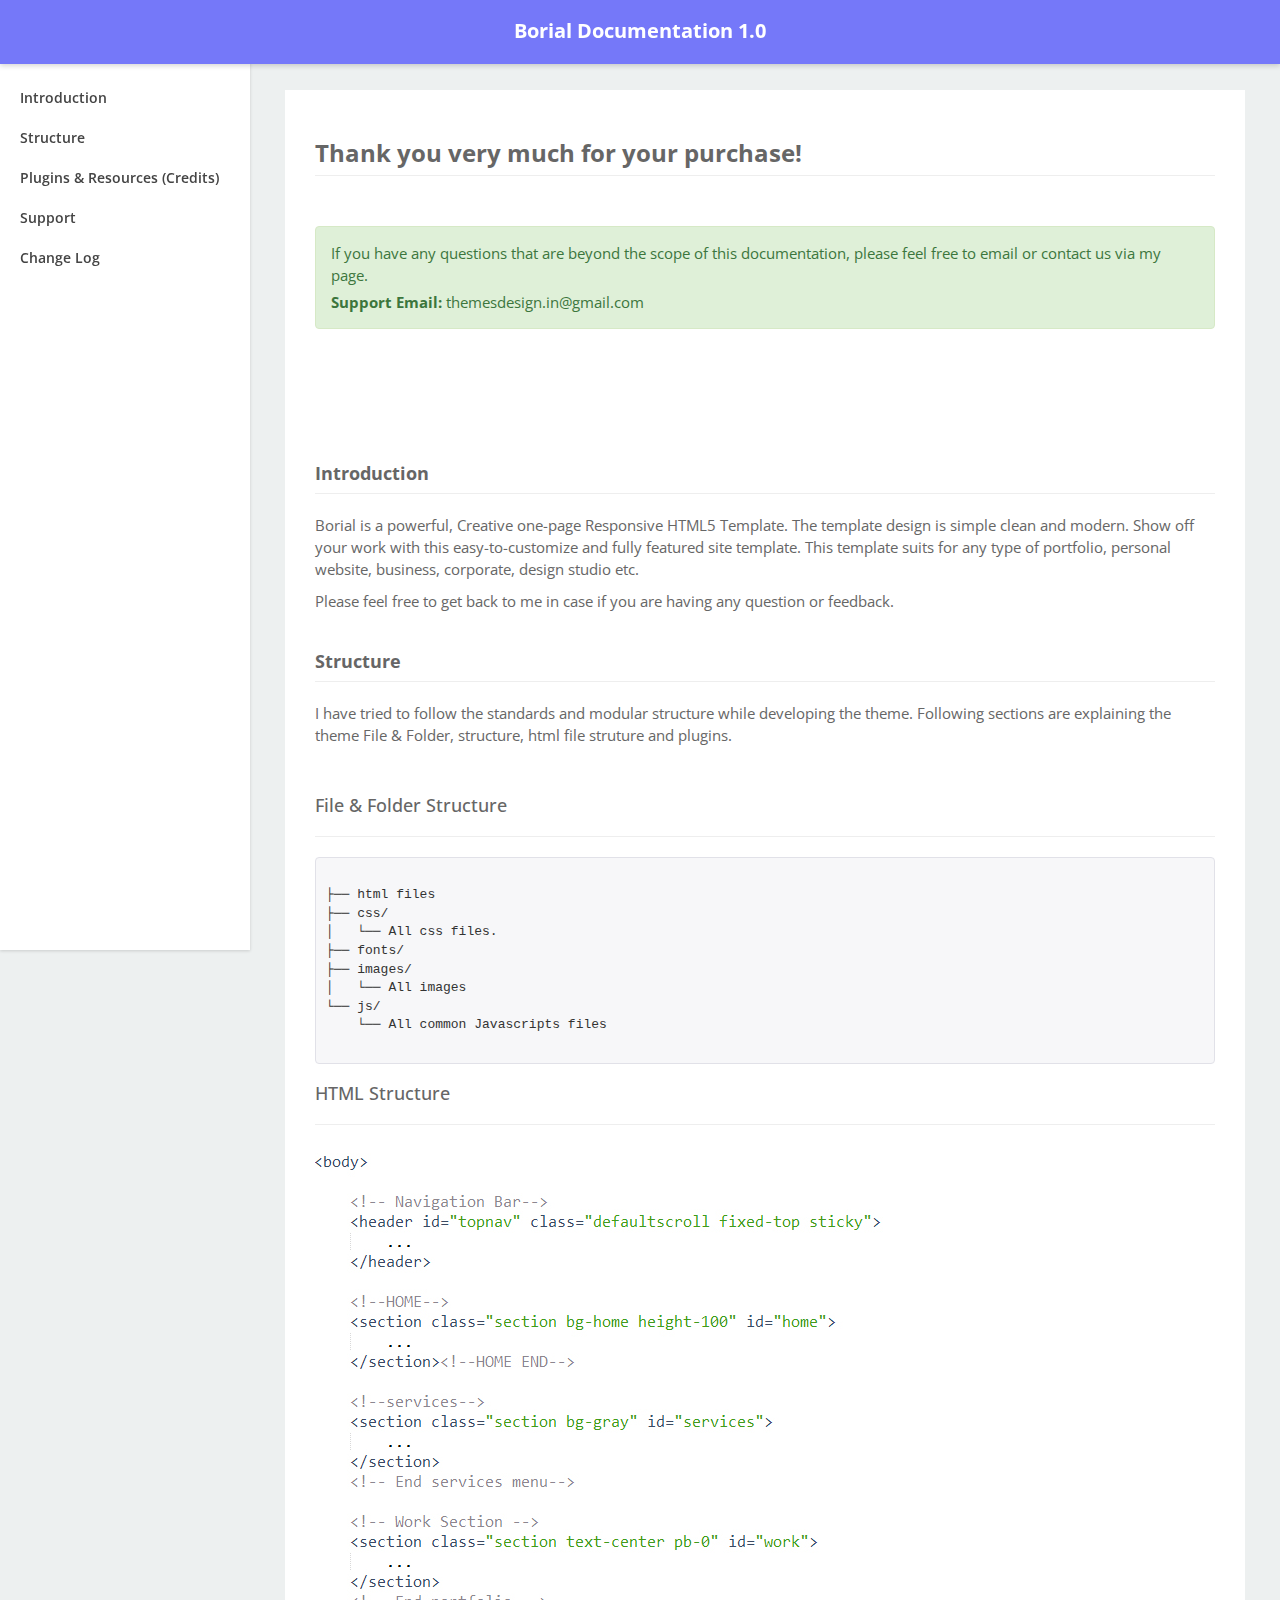
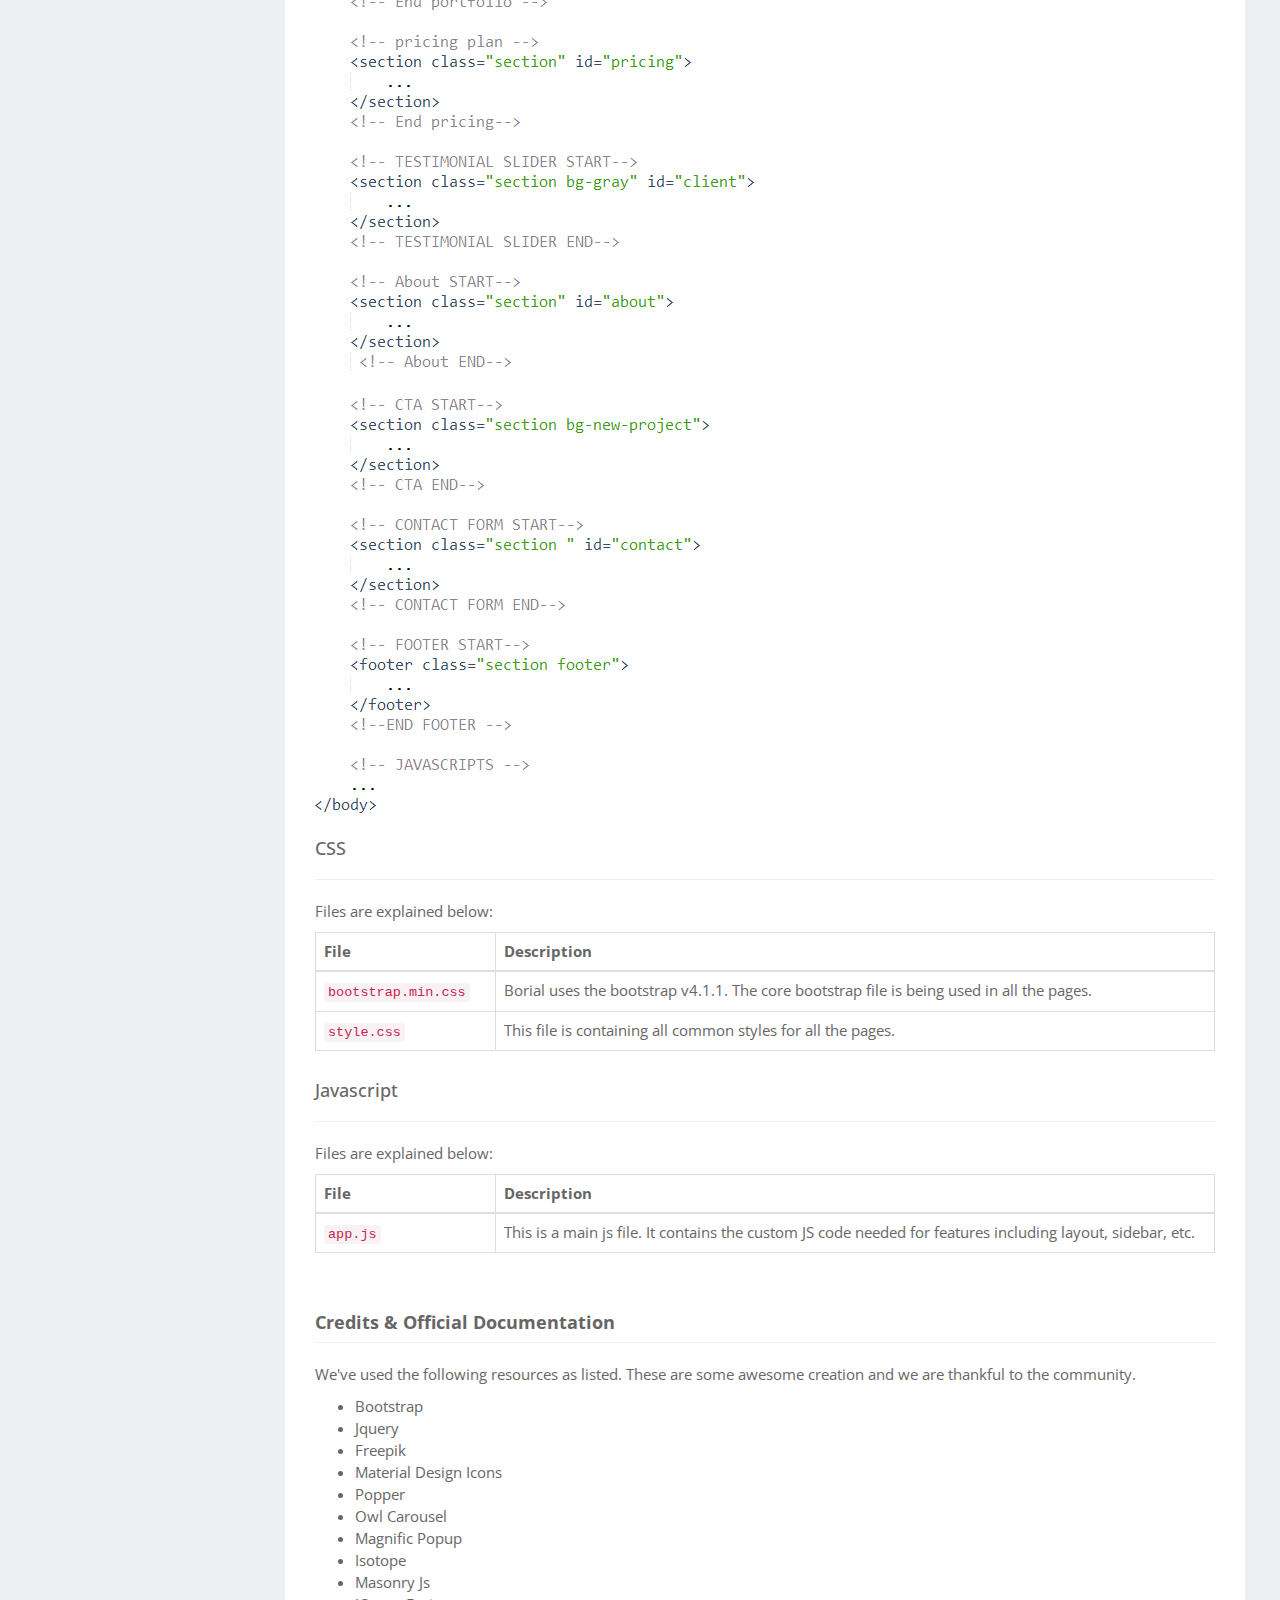
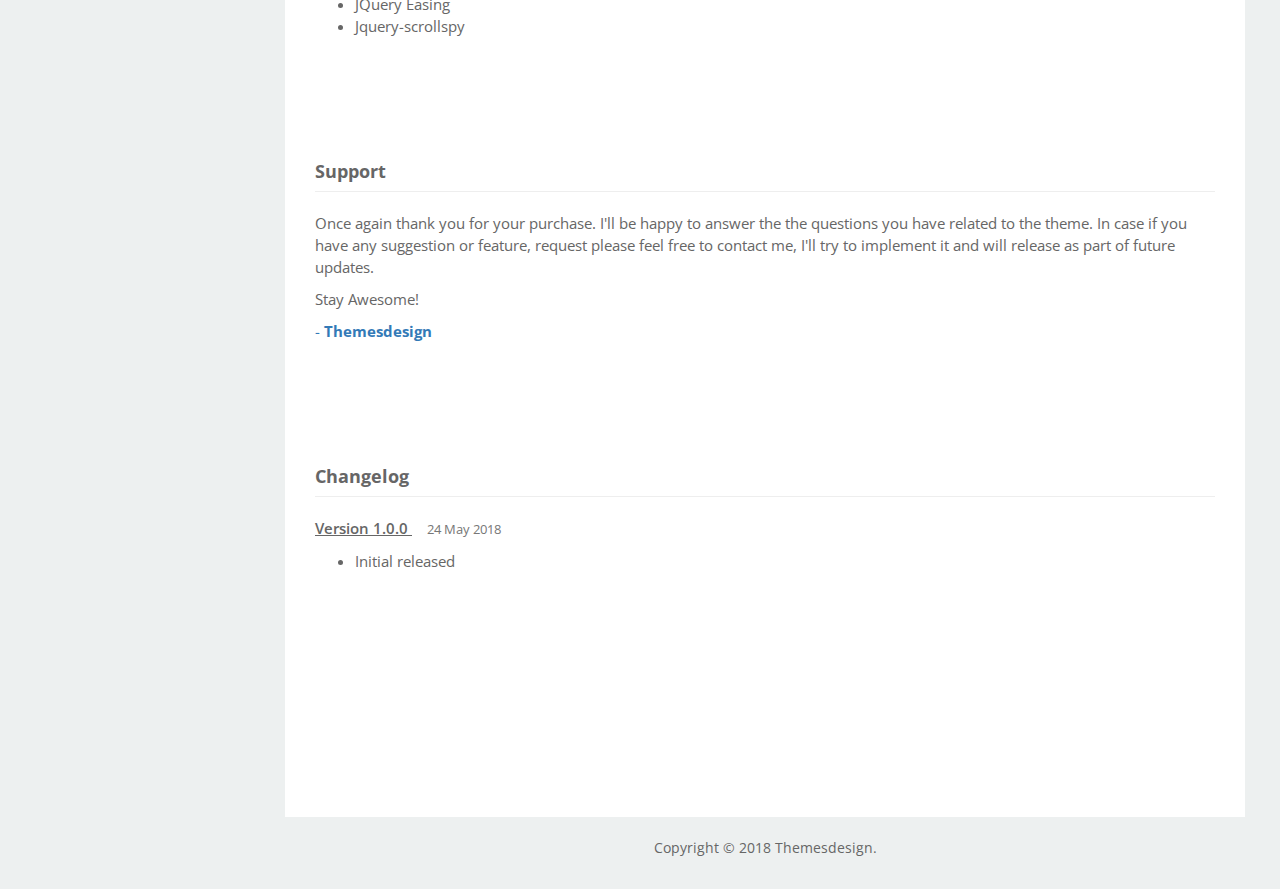
<file: Documentation/index.html>
<!DOCTYPE html>
<html lang="en">

<head>
	<!--SEO Meta Tags-->
    <meta charset="utf-8" />
    <!-- SITE TITLE -->
    <title>Borial - Responsive Business and Agency Template</title>
    <meta name="viewport" content="width=device-width, initial-scale=1.0, maximum-scale=1.0, user-scalable=no" />
    <meta content="Responsive Bootstrap Multi-Purpose Landing Page Template" name="description" />
    <meta name="keywords" content="Landing, Bootstrap, Landing page, Template, Registration, Landing">
    <meta content="Themesdesign" name="author" />
    <meta http-equiv="X-UA-Compatible" content="IE=edge" />

    <link rel="shortcut icon" href="favicon.ico">

	<!-- Google-Fonts -->
	<link rel="stylesheet" href="http://fonts.googleapis.com/css?family=Open+Sans:300italic,400italic,600italic,700italic,800italic,400,300,600,700,800">

	<!-- Bootstrap Core CSS -->
	<link href="css/bootstrap.min.css" rel="stylesheet">

	<link rel="stylesheet" type="text/css" href="css/prettify.css" />

	<!-- Custom CSS -->
	<link href="css/styles.css" rel="stylesheet">

	<!-- HTML5 Shim and Respond.js IE8 support of HTML5 elements and media queries -->
	<!-- WARNING: Respond.js doesn't work if you view the page via file:// -->
	<!--[if lt IE 9]>
	<script src="https://oss.maxcdn.com/libs/html5shiv/3.7.0/html5shiv.js"></script>
	<script src="https://oss.maxcdn.com/libs/respond.js/1.4.2/respond.min.js"></script>
	<![endif]-->

</head>

<body>

	<nav class="navbar navbar-default navbar-fixed-top">
		<div class="container-fluid">
			<!-- Brand and toggle get grouped for better mobile display -->
			<div class="text-center">
				<a class="logo" href="#">Borial Documentation 1.0</a>
			</div>
		</div><!-- /.container-fluid -->
	</nav>

	<div id="wrapper">

		<!-- Sidebar -->
		<div id="sidebar-wrapper">
			<ul class="sidebar-nav">
				<li>
					<a href="#intro">Introduction</a>
				</li>
				<li>
					<a href="#structure">Structure</a>
				</li>
				<li>
					<a href="#credits">Plugins &amp; Resources (Credits)</a>
				</li>
				<li>
					<a href="#support">Support</a>
				</li>
				<li><a href="#changelog">Change Log</a></li>
			</ul>
		</div>
		<!-- /#sidebar-wrapper -->

		<!-- Page Content -->
		<div id="page-content-wrapper">
			<div class="container-fluid">
				<div class="row">
					<div class="col-lg-12">
						<div class="right-bar">

							<div  class="com-container">

								<div id="intro" class="com-container">
									<h3 class="page-header">Thank you very much for your purchase!</h3>

									<div class="p-t-20">
											<div class="alert alert-success alert-dismissable">
												<p>If you have any questions that are beyond the scope of this documentation, please feel free to email or contact us via my page.</p>
												<p><b>Support Email:</b> themesdesign.in@gmail.com</p>
											</div>
									</div>
								</div>

								<h4 class="page-header">Introduction</h4>

								<p>Borial is a powerful, Creative one-page Responsive HTML5 Template. The template design is simple clean and modern. Show off your work with this easy-to-customize and fully featured site template. This template suits for any type of portfolio, personal website, business, corporate, design studio etc.
								</p>
								<p>
									Please feel free to get back to me in case if you are having any question or feedback.
								</p>



									<div id="structure" class="com-container">
										<h4 class="page-header">Structure</h4>
										<p>I have tried to follow the standards and modular structure while developing the theme. Following sections are explaining the theme File &amp; Folder, structure, html file struture and plugins.</p>

										<div class="row p-t-20">
											<div class="col-sm-12">
												<h4>File &amp; Folder Structure</h4>
												<hr/>

												<pre class="prettyprint">

├── html files
├── css/
│   └── All css files.
├── fonts/
├── images/
│   └── All images
└── js/
    └── All common Javascripts files

</pre>
										

											<div class="row">
												<div class="col-sm-12 p-t-30">
													<h4>HTML Structure</h4>
													<hr/>
													<p>
														<img src="html.jpg" alt="htnl-img" class="img-responsive">
													</p>
												</div>
											</div>

											<div class="row">
												<div class="col-sm-12 p-t-30">
												<h4>CSS</h4>
												<hr/>
												
                                                <p class="m-t-20">Files are explained below: </p>

                                                <table class="table table-bordered m-0">
													<thead>
														<tr>
															<th style="width: 20%;"><i class="ti-file"></i> File</th>
															<th>Description</th>
														</tr>
													</thead>
													<tbody>
														<tr>
															<td>
                                                                <code>bootstrap.min.css</code>
                                                            </td>
                                                            <td>
                                                                Borial uses the bootstrap v4.1.1. The core bootstrap file is being used in all the pages.
                                                            </td>
														</tr>

                                                        <tr>
															<td>
                                                                <code>style.css</code>
                                                            </td>
                                                            <td>
                                                                This file is containing all common styles for all the pages.
                                                            </td>
														</tr>
														

                                                    </tbody>
                                                </table>
                                                
											</div>
											</div>
										</div>

											<div class="col-sm-12 p-t-30">
												<h4>Javascript</h4>
												<hr/>

                                                <p class="m-t-20">Files are explained below: </p>

                                                <table class="table table-bordered m-0">
													<thead>
														<tr>
															<th style="width: 20%;"><i class="ti-file"></i> File</th>
															<th>Description</th>
														</tr>
													</thead>
													<tbody>
														
                                                        <tr>
															<td>
                                                                <code>app.js</code>
                                                            </td>
                                                            <td>
                                                                This is a main js file. It contains the custom JS code needed for features including
                                                                layout, sidebar, etc.
                                                            </td>
														</tr>
                                                    </tbody>
                                                </table>
											</div>

									</div>
										


										<div id="credits" class="com-container">
											<h4 class="page-header">Credits &amp; Official Documentation</h4>
											<p>We've used the following resources as listed. These are some awesome creation and we are thankful to the community.</p>

											<ul>
												<li><a href="http://getbootstrap.com/" rel="nofollow" target="_blank">Bootstrap</a></li>
												<li><a href="https://jquery.com/" rel="nofollow" target="_blank">Jquery</a></li>
												<li><a href="https://www.freepik.com/" rel="nofollow" target="_blank">Freepik</a></li>
												<li><a href="https://materialdesignicons.com/" rel="nofollow" target="_blank">Material Design Icons</a></li>
												<li><a href="https://popper.js.org/" rel="nofollow" target="_blank">Popper</a></li>
												<li><a href="http://owlgraphic.com/owlcarousel/" rel="nofollow" target="_blank">Owl Carousel</a></li>
												<li><a href="http://dimsemenov.com/plugins/magnific-popup/" rel="nofollow" target="_blank">Magnific Popup</a></li>
												<li><a href="https://isotope.metafizzy.co/" rel="nofollow" target="_blank">Isotope</a></li>
												<li><a href="https://masonry.desandro.com/" rel="nofollow" target="_blank">Masonry Js</a></li>
												<li><a href="https://cdnjs.com/libraries/jquery-easing" rel="nofollow" target="_blank">JQuery Easing</a></li>
												<li><a href="https://github.com/sxalexander/jquery-scrollspy" rel="nofollow" target="_blank">Jquery-scrollspy</a></li>
											</ul>
										</div>

										<div id="support" class="com-container">
											<h4 class="page-header">Support</h4>
											<p class="m-t-20">
                                                    Once again thank you for your purchase. I'll be happy to answer the the questions you have related to the theme.
                                                    In case if you have any suggestion or feature, request please feel free to contact me, I'll try to implement it and will release as part of future updates.
                                                </p>

                                                <p>
                                                    Stay Awesome!
                                                </p>

                                                <p class="text-primary">
                                                    - <strong>Themesdesign</strong>
                                                </p>
										</div>

										<div id="changelog" class="com-container">

											<h4 class="page-header">Changelog</h4>

											<p style="margin-top: 20px;"><span  style="text-decoration: underline; font-weight: 600;">Version 1.0.0 </span> &nbsp;&nbsp;&nbsp;<small class="text-muted"> 24 May 2018</small></p>
											
											<ul>
												<li>
													Initial released
												</li>
											</ul>

										</div>

									</div>
								</div>
							</div>
						</div>
					</div>
					<!-- /#page-content-wrapper -->

					<div class="text-center">
						<p class="copy">Copyright © 2018 Themesdesign.</p>
					</div>
				</div>
				<!-- /#wrapper -->

				<!-- jQuery -->
				<script src="js/jquery.js"></script>

				<!-- Bootstrap Core JavaScript -->
				<script src="js/bootstrap.min.js"></script>

				<script src="js/jquery.easing.min.js"></script>

				<script type="text/javascript" src="js/prettify.js"></script>

				<!-- Menu Toggle Script -->
				<script>

					//jQuery for page scrolling feature - requires jQuery Easing plugin
					$(function() {
					    $('.sidebar-nav a').bind('click', function(event) {
					        var $anchor = $(this);
					        $('html, body').stop().animate({
					            scrollTop: $($anchor.attr('href')).offset().top - 100
					        }, 1500, 'easeInOutExpo');
					        event.preventDefault();
					    });
					});
				</script>

			</body>

</html>
</file>
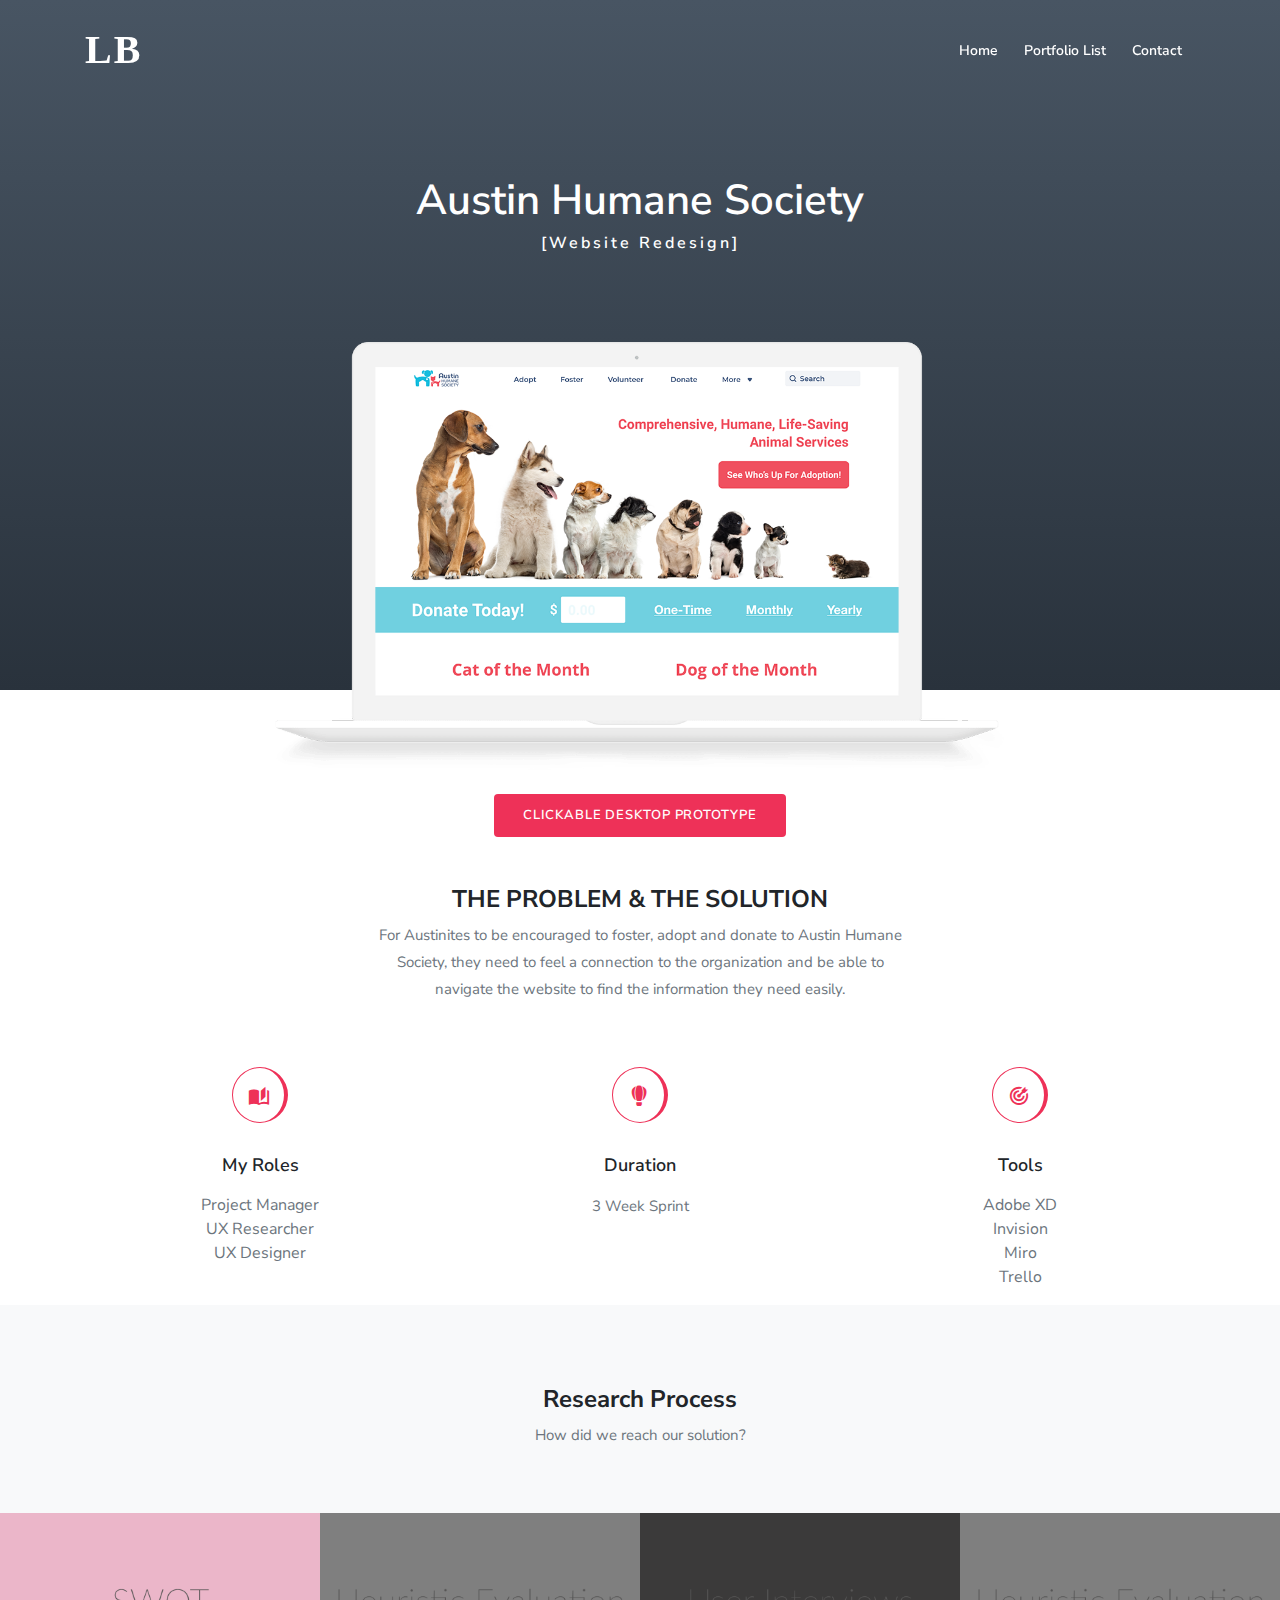
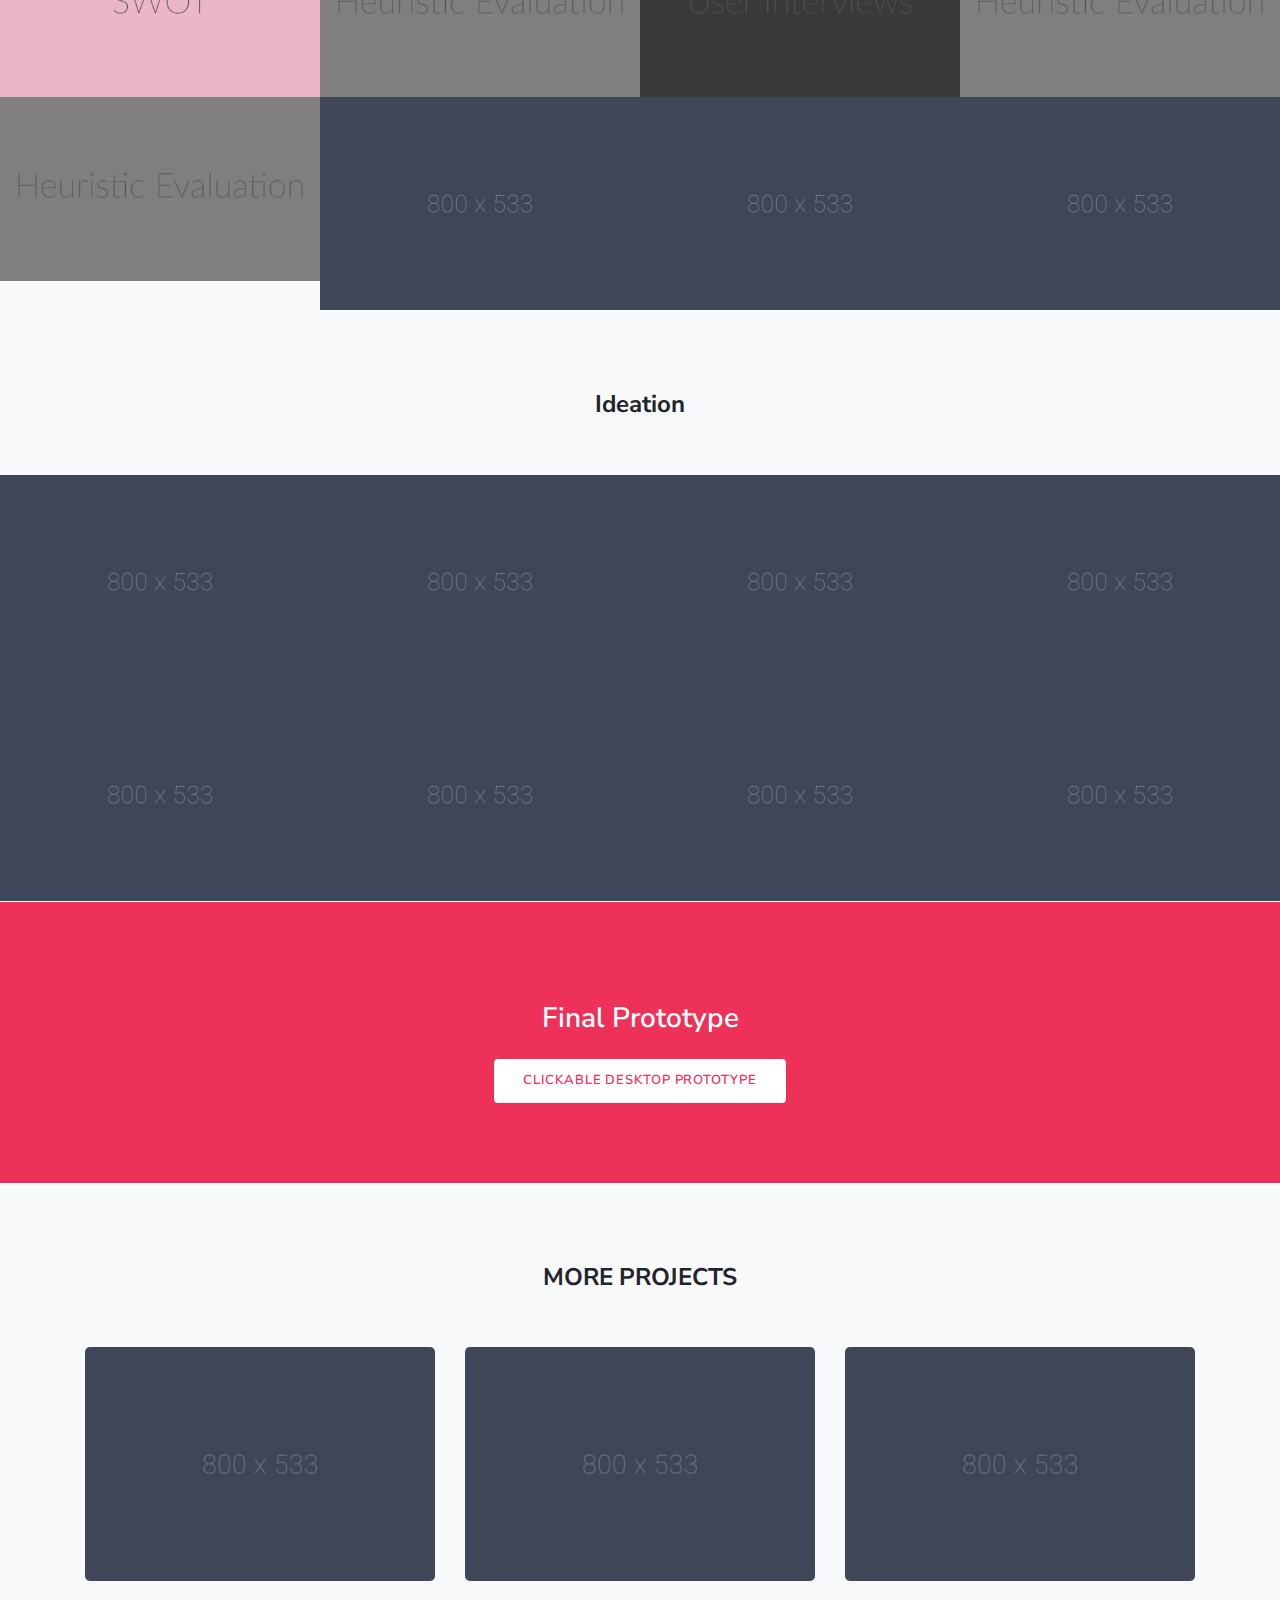
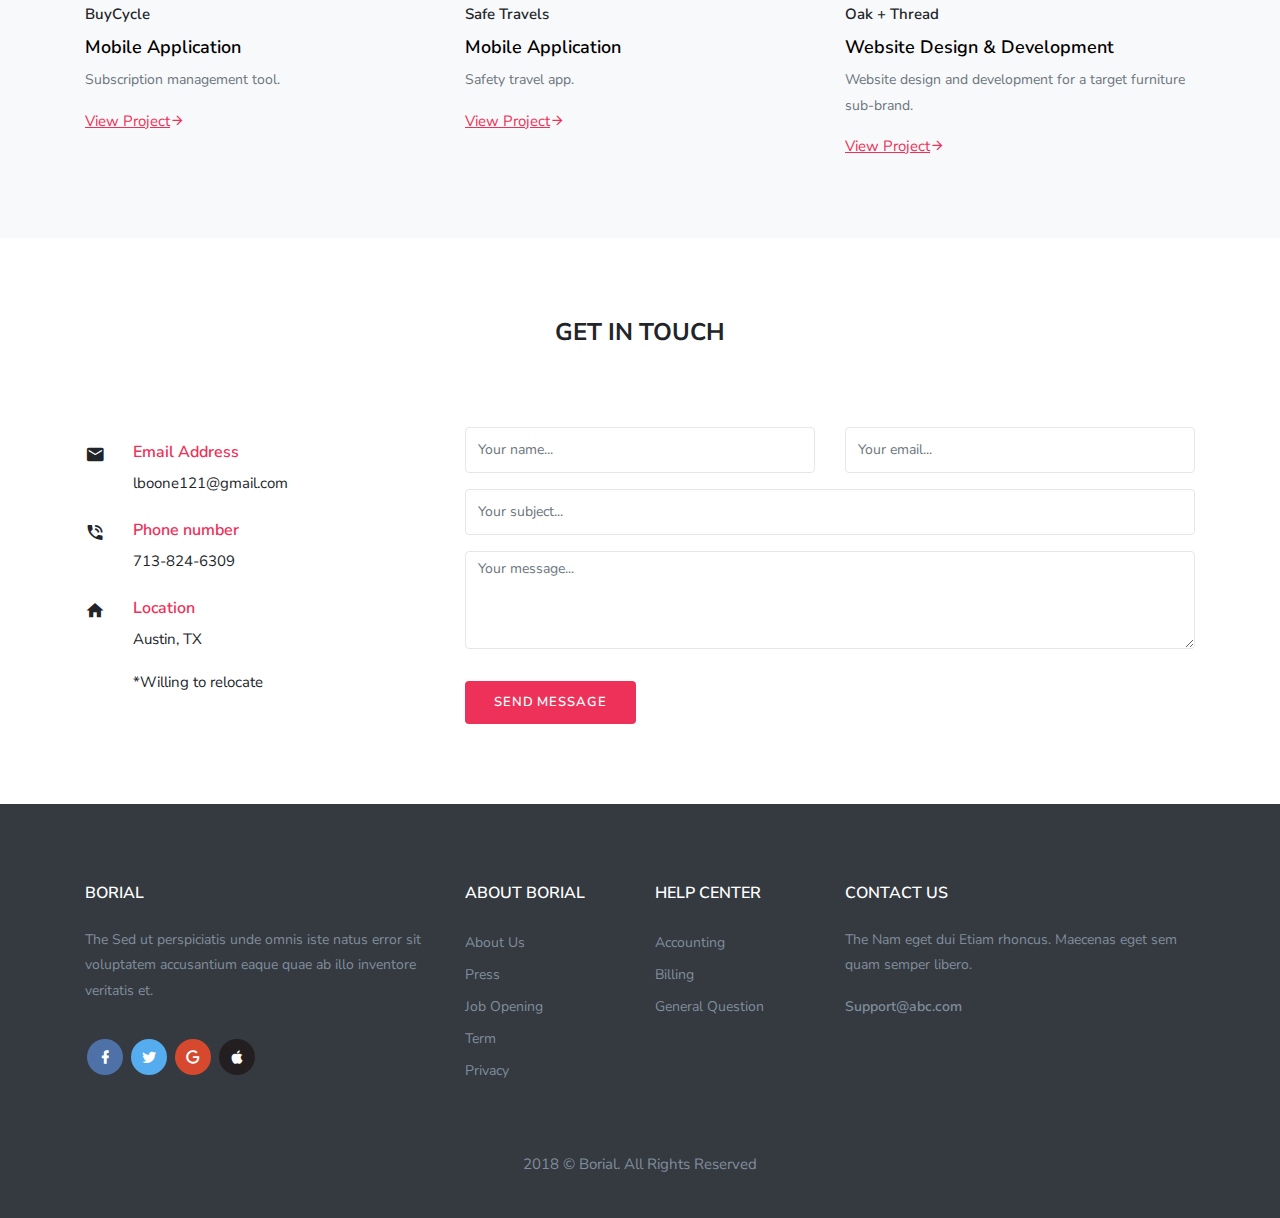
<file: AHS.html>
<!DOCTYPE html>
<html>
	<head>
		<meta charset="UTF-8">
	    <meta name="viewport" content="width=device-width, initial-scale=1">
	    <title>Austin Humane Society Case Study</title>
	    <meta name="description" content="" />
	    <meta name="keywords" content="" />
        <meta name="author" content="Themesdesign" />
        
        <link rel="shortcut icon" href="images/favicon.ico">

	    <!-- google font -->
 		<link href="https://fonts.googleapis.com/css?family=Nunito+Sans:400,600,700" rel="stylesheet">

		<!-- Bootstrap core CSS -->
	    <link rel="stylesheet" href="css/bootstrap.min.css" type="text/css">

		<!-- Magnificpopup Css -->
	    <link rel="stylesheet" type="text/css" href="css/magnific-popup.css">

	    <!--Material Icon -->
        <link rel="stylesheet" type="text/css" href="css/materialdesignicons.min.css" />

        <!--Font Awesome -->
        <link rel="stylesheet" type="text/css" href="css/font-awesome.min.css" />

		<!--Slider-->
        <link rel="stylesheet" href="css/owl.carousel.css"/> 
        <link rel="stylesheet" href="css/owl.theme.css"/> 
        <link rel="stylesheet" href="css/owl.transitions.css"/>

	    <!-- Custom  Css -->
        <link rel="stylesheet" type="text/css" href="css/style.css" />

        <!-- AHS My Css -->
        <link rel="stylesheet" type="text/css" href="css/AHS.css" />
	</head>
	
	<body>
				<!-- NAVBAR -->
                <nav class="navbar navbar-expand-lg fixed-top navbar-custom sticky">
                    <div class="container">
                        <a class="navbar-brand logo" href="#">LB</a>
                         <button class="navbar-toggler collapsed" type="button" data-toggle="collapse" data-target="#navbarNav" aria-controls="navbarNav" aria-expanded="false" aria-label="Toggle navigation">
                        <i class="mdi mdi-menu"></i>
                    </button>
                        <div class="collapse navbar-collapse" id="navbarNav">
                            <ul class="navbar-nav ml-auto">
                               <li class="nav-item">
                                    <a class="nav-link" href="index.html">Home</a>
                                </li>
                                <li class="nav-item">
                                    <a class="nav-link" href="index.html#portfolio">Portfolio List</a>
                                </li>
                                <li class="nav-item">
                                    <a class="nav-link" href="index.html#contact">Contact</a>
                                </li>
                            </ul>
                        </div>
                    </div>
                </nav>
                <!-- NAVBAR END-->        

		<!-- HOME START-->
		<section class="home-prestion" id="home">
            <div class="home-center">
                <div class="home-desc-center">
                    <div class="container">
                        <div class="row justify-content-center">
		                    <div class="col-lg-8 text-center text-white">
                                <h4 class="mt-5 pt-5 home-title">Austin Humane Society</h4>
                                <h6 class="AHS-subtitle">[Website Redesign]</h6>
		                        <div class=""> 
                                    <img src="images/AHS/AHS-macbook.png" alt="" class="img-fluid center-block home-dashboard">
		                        </div>
                            </div>
		                </div>
                    </div>
                </div>
            </div>
        </section>
		<!-- HOME END-->

        <!-- WELCOME START -->
        <section class="section" id="feature">
            <div class="container">
                <div class="row justify-content-center">
                    <div class="col-lg-6">
                        <div class="text-center">
                            <br>
                            <a href="https://invis.io/4SU8W208BWD#/387302988_8-_Adoption_Page_-_4" class="btn btn-custom-pink">Clickable Desktop Prototype</a>
                            <br>
                            <br>
                            <br>
                            <h4 class="title-heading text-uppercase">The Problem & The Solution</h4>
                            <p class="title-desc text-muted">For Austinites to be encouraged to foster, adopt and donate to Austin Humane Society, they need to feel a connection to the organization and be able to navigate the website to find the information they need easily.</p>
                        </div>
                    </div>
                </div>
                <div class="row mt-4">
                    <div class="col-lg-4">
                        <div class="features mt-4">
                            <div class="text-center">
                                <div class="mb-4">
                                    <h5 class="text-custom">
                                        <i class="mdi mdi-book-open-page-variant"></i>
                                    </h5>
                                </div>

                                <h4>My Roles</h4>
                                <p class="features-desc text-muted mt-3 pl-2 pr-2">
                                    <ul class="rolesList">
                                        <li>Project Manager</li>
                                        <li>UX Researcher</li>
                                        <li>UX Designer</li>
                                    </ul>
                                </p>
                            </div>
                        </div>
                    </div>

                    <div class="col-lg-4">
                        <div class="features mt-4">
                            <div class="text-center">
                                <div class="mb-4">
                                    <h5 class="text-custom">
                                        <i class="mdi mdi-airballoon"></i>
                                    </h5>
                                </div>
                                <h4>Duration</h4>
                                <p class="features-desc text-muted mt-3 pl-2 pr-2">3 Week Sprint</p>
                            </div>
                        </div>
                    </div>

                    <div class="col-lg-4">
                        <div class="features mt-4">
                            <div class="text-center">
                                <div class="mb-4">
                                    <h5 class="text-custom">
                                        <i class="mdi mdi-bullseye-arrow"></i>
                                    </h5>
                                </div>
                                <h4>Tools</h4>
                                <p class="features-desc text-muted mt-3 pl-2 pr-2">
                                        <ul class="rolesList">
                                            <li>Adobe XD</li>
                                            <li>Invision</li>
                                            <li>Miro</li>
                                            <li>Trello</li>
                                        </ul>
                                    </p>                            
                                </div>
                        </div>
                    </div>
                </div>

            </div>
        </section>
        <!-- WELCOME END -->

        <!-- SUMMARY START -->
        <!-- <section class="section bg-light" id="services">
            <div class="container">
                <div class="row justify-content-center">
                    <div class="col-lg-6">
                        <div class="text-center">
                            <h4 class="title-heading text-uppercase">The Process</h4>
                            <p class="title-desc text-muted">Nam libero tempore, cum soluta nobis est eligendi optio cumque nihil impedit quo minus id quod maxime</p>
                        </div>
                    </div>
                </div>

                <div class="row mt-4">
                    <div class="col-lg-6">
                        <div class="services-blog mt-4">
                            <div>
                                <img src="images/services/Briefcase.png" class="img-fluid" alt="">
                            </div>
                            <div class="service-head">
                                <h4>1. Research</h4>
                                <p class="text-muted mb-0">The European languages are members of the same family. Their separate existence is a myth. For science, music, sport, etc.</p>
                            </div>
                        </div>
                    </div>
                    <div class="col-lg-6">
                        <div class="services-blog mt-4">
                            <div>
                                <img src="images/services/Envelope.png" class="img-fluid" alt="">
                            </div>
                            <div class="service-head">
                                <h4 class="mb-2">2. Analysis & Testing</h4>
                                <p class="text-muted mb-0">The new common language will be more simple and regular than the existing European languages. It will be as</p>
                            </div>
                        </div>
                    </div>
                </div>

                <div class="row mt-2">
                    <div class="col-lg-6">
                        <div class="services-blog mt-4">
                            <div>
                                <img src="images/services/DrawingTablet.png" class="img-fluid" alt="">
                            </div>
                            <div class="service-head">
                                <h4>3. Lo-Fi Prototyping & Testing</h4>
                                </h4>
                                <p class="text-muted mb-0">Neque porro quisquam est, qui dolorem ipsum quia dolor sit amet, consectetur adipisci velit sed qui.</p>
                            </div>
                        </div>
                    </div>
                    <div class="col-lg-6">
                        <div class="services-blog mt-4">
                            <div>
                                <img src="images/services/Rulers.png" class="img-fluid" alt="">
                            </div>
                            <div class="service-head">
                                <h4>4. High Fidelity Prototype</h4>
                                <p class="text-muted mb-0">Their separate existence is a myth. For science, music, sport, etc, Europe uses the same vocabulary their pronunciation.</p>
                            </div>
                        </div>
                    </div>
                </div>

                <div class="row mt-4"> -->

                    <!-- <div class="col-lg-12">
                        <div class="text-center mt-5">
                            <a href="#" class="btn btn-custom btn-round">See all Services</a>
                        </div>
                    </div> -->
                <!-- </div>
            </div>
        </section> -->
        <!-- SERVICES END -->

        <!-- PORTFOLIO START-->
        <section class="section pb-0" id="portfolio">
            <div class="container">
                <div class="row justify-content-center">
                    <div class="col-lg-6">
                        <div class="text-center">
                            <h4 class="title-heading">Research Process</h4>
                            <p class="title-desc text-muted">How did we reach our solution?</p>
                        </div>
                    </div>
                </div>
                <!-- portfolio menu -->
                <!-- <div class="row mt-4">
                    <div class="col-lg-12">
                        <div class="text-center"> -->
                            <!-- <ul class="col container-filter categories-filter list-unstyled mb-0" id="filter">
                                <li><a class="categories active" data-filter="*">All</a></li>
                                <li><a class="categories" data-filter=".profile">Research</a></li>
                                <li><a class="categories" data-filter=".business">Definition</a></li>
                                <li><a class="categories" data-filter=".finance">Testing</a></li>
                                <li><a class="categories" data-filter=".marketing">Prototyping</a></li>
                            </ul> -->
        </div>
                    <!-- </div>
                </div> -->
                <!-- End portfolio  -->

            </div>

            <!-- Gallary -->
            <div class="container-fluid">
                <div class="row container-grid mt-5 projects-wrapper">
                    <div class="img-max-width">
                        <div class="item-box">
                            <a class="cbox-gallary1 mfp-image" href="images/AHS/SWOT.png" title="Project Name">
                                <img class="item-container profile business" src="images/AHS/SWOT-pink.png" alt="1" />
                                <div class="item-mask">
                                    <div class="item-caption">
                                        <h5 class="text-light">Competitor Analysis</h5>
                                        <!-- <p class="text-light">client: Donald Jerry</p> -->
                                    </div>
                                </div>
                            </a>
                        </div>
                    </div>

                    <div class="img-max-width business finance">
                        <div class="item-box">
                            <a class="cbox-gallary1 mfp-image" href="images/AHS/Heuristic-Eval-AHS.png" title="Project Name">
                                <img class="item-container mfp-fade" src="images/AHS/HeuristicEval-Grey.png" alt="2" />
                                <div class="item-mask">
                                    <div class="item-caption">
                                        <h5 class="text-light">Heuristic Evaluation</h5>
                                        <!-- <p class="text-light">client: Donald Jerry</p> -->
                                    </div>
                                </div>
                            </a>
                        </div>
                    </div>

                    <div class="img-max-width profile business">
                        <div class="item-box">
                            <a class="cbox-gallary1 mfp-image" href="images/AHS/Interview-Results-AHS.png" title="Project Name">
                                <img class="item-container" src="images/AHS/User-Interviews-DarkGrey.png" alt="3" />
                                <div class="item-mask">
                                    <div class="item-caption">
                                        <h5 class="text-light">User Interviews</h5>
                                        <p class="text-light">(5 Interviews)</p>
                                    </div>
                                </div>
                            </a>
                        </div>
                    </div>

                    <div class="img-max-width marketing">
                        <div class="item-box">
                            <a class="cbox-gallary1 mfp-image" href="images/AHS/Survey-results.png" title="Project Name">
                                <img class="item-container" src="images/AHS/HeuristicEval-Grey.png" alt="4" />
                                <div class="item-mask">
                                    <div class="item-caption">
                                        <h5 class="text-light">Survey</h5>
                                        <p class="text-light">(44 respondents)</p>
                                    </div>
                                </div>
                            </a>
                        </div>
                    </div>

                    <div class="img-max-width finance marketing">
                        <div class="item-box">
                            <a class="cbox-gallary1 mfp-image" href="images/portfolio/work-5.jpg" title="Project Name">
                                <img class="item-container" src="images/AHS/HeuristicEval-Grey.png" alt="5" />
                                <div class="item-mask">
                                    <div class="item-caption">
                                        <h5 class="text-light">Proto Persona</h5>
                                        <!-- <p class="text-light">client: Donald Jerry</p> -->
                                    </div>
                                </div>
                            </a>
                        </div>
                    </div>

                    <div class="img-max-width profile marketing">
                        <div class="item-box">
                            <a class="cbox-gallary1 mfp-image" href="images/portfolio/work-6.jpg" title="Project Name">
                                <img class="item-container" src="images/portfolio/work-6.jpg" alt="6" />
                                <div class="item-mask">
                                    <div class="item-caption">
                                        <h5 class="text-light">Affinity Diagram</h5>
                                        <!-- <p class="text-light">client: Donald Jerry</p> -->
                                    </div>
                                </div>
                            </a>
                        </div>
                    </div>

                    <div class="img-max-width business">
                        <div class="item-box">
                            <a class="cbox-gallary1 mfp-image" href="images/portfolio/work-7.jpg" title="Project Name">
                                <img class="item-container" src="images/portfolio/work-7.jpg" alt="7" />
                                <div class="item-mask">
                                    <div class="item-caption">
                                        <h5 class="text-light">Empathy Map</h5>
                                        <!-- <p class="text-light">client: Donald Jerry</p> -->
                                    </div>
                                </div>
                            </a>
                        </div>
                    </div>

                    <div class="img-max-width marketing">
                        <div class="item-box">
                            <a class="cbox-gallary1 mfp-image" href="images/portfolio/work-8.jpg" title="Project Name">
                                <img class="item-container" src="images/portfolio/work-8.jpg" alt="8" />
                                <div class="item-mask">
                                    <div class="item-caption">
                                        <h5 class="text-light">User Persona</h5>
                                        <!-- <p class="text-light">client: Donald Jerry</p> -->
                                    </div>
                                </div>
                            </a>
                        </div>
                    </div>
                </div>
            </div>
        </section>
        <!-- PORTFOLIO END-->

                <!-- Ideation START-->
                <section class="section pb-0" id="portfolio">
                        <div class="container">
                            <div class="row justify-content-center">
                                <div class="col-lg-6">
                                    <div class="text-center">
                                        <h4 class="title-heading">Ideation</h4>
                                        <!-- <p class="title-desc text-muted">How did we reach our solution?</p> -->
                                    </div>
                                </div>
                            </div>
                            <!-- portfolio menu -->
                            <!-- <div class="row mt-4">
                                <div class="col-lg-12">
                                    <div class="text-center"> -->
                                        <!-- <ul class="col container-filter categories-filter list-unstyled mb-0" id="filter">
                                            <li><a class="categories active" data-filter="*">All</a></li>
                                            <li><a class="categories" data-filter=".profile">Research</a></li>
                                            <li><a class="categories" data-filter=".business">Definition</a></li>
                                            <li><a class="categories" data-filter=".finance">Testing</a></li>
                                            <li><a class="categories" data-filter=".marketing">Prototyping</a></li>
                                        </ul> -->
                    </div>
                                <!-- </div>
                            </div> -->
                            <!-- End portfolio  -->
            
                        </div>
            
                        <!-- Gallary -->
                        <div class="container-fluid">
                            <div class="row container-grid mt-5 projects-wrapper">
                                <div class="img-max-width">
                                    <div class="item-box">
                                        <a class="cbox-gallary1 mfp-image" href="images/portfolio/work-1.jpg" title="Project Name">
                                            <img class="item-container profile business" src="images/portfolio/work-1.jpg" alt="1" />
                                            <div class="item-mask">
                                                <div class="item-caption">
                                                    <h5 class="text-light">User Scenario</h5>
                                                    <!-- <p class="text-light">client: Donald Jerry</p> -->
                                                </div>
                                            </div>
                                        </a>
                                    </div>
                                </div>
            
                                <div class="img-max-width business finance">
                                    <div class="item-box">
                                        <a class="cbox-gallary1 mfp-image" href="images/portfolio/work-2.jpg" title="Project Name">
                                            <img class="item-container mfp-fade" src="images/portfolio/work-2.jpg" alt="2" />
                                            <div class="item-mask">
                                                <div class="item-caption">
                                                    <h5 class="text-light">Storyboard</h5>
                                                    <!-- <p class="text-light">client: Donald Jerry</p> -->
                                                </div>
                                            </div>
                                        </a>
                                    </div>
                                </div>
            
                                <div class="img-max-width profile business">
                                    <div class="item-box">
                                        <a class="cbox-gallary1 mfp-image" href="images/portfolio/work-3.jpg" title="Project Name">
                                            <img class="item-container" src="images/portfolio/work-3.jpg" alt="3" />
                                            <div class="item-mask">
                                                <div class="item-caption">
                                                    <h5 class="text-light">Mid-Fi Sketches</h5>
                                                    <p class="text-light">A/B Testing: Primary Navigation</p>
                                                </div>
                                            </div>
                                        </a>
                                    </div>
                                </div>
            
                                <div class="img-max-width marketing">
                                    <div class="item-box">
                                        <a class="cbox-gallary1 mfp-image" href="images/portfolio/work-4.jpg" title="Project Name">
                                            <img class="item-container" src="images/portfolio/work-4.jpg" alt="4" />
                                            <div class="item-mask">
                                                <div class="item-caption">
                                                    <h5 class="text-light">Mid-Fi Sketches</h5>
                                                    <p class="text-light">A/B Testing: Secondary Navigation</p>
                                                </div>
                                            </div>
                                        </a>
                                    </div>
                                </div>
            
                                <div class="img-max-width finance marketing">
                                    <div class="item-box">
                                        <a class="cbox-gallary1 mfp-image" href="images/portfolio/work-5.jpg" title="Project Name">
                                            <img class="item-container" src="images/portfolio/work-5.jpg" alt="5" />
                                            <div class="item-mask">
                                                <div class="item-caption">
                                                    <h5 class="text-light">Mid-Fi Sketches</h5>
                                                    <p class="text-light">A/B Testing: Homepage Layout</p>
                                                </div>
                                            </div>
                                        </a>
                                    </div>
                                </div>
            
                                <div class="img-max-width profile marketing">
                                    <div class="item-box">
                                        <a class="cbox-gallary1 mfp-image" href="images/portfolio/work-6.jpg" title="Project Name">
                                            <img class="item-container" src="images/portfolio/work-6.jpg" alt="6" />
                                            <div class="item-mask">
                                                <div class="item-caption">
                                                    <h5 class="text-light">Task Flow</h5>
                                                    <!-- <p class="text-light">client: Donald Jerry</p> -->
                                                </div>
                                            </div>
                                        </a>
                                    </div>
                                </div>
            
                                <div class="img-max-width business">
                                    <div class="item-box">
                                        <a class="cbox-gallary1 mfp-image" href="images/portfolio/work-7.jpg" title="Project Name">
                                            <img class="item-container" src="images/portfolio/work-7.jpg" alt="7" />
                                            <div class="item-mask">
                                                <div class="item-caption">
                                                    <h5 class="text-light">Style Guide</h5>
                                                    <!-- <p class="text-light">client: Donald Jerry</p> -->
                                                </div>
                                            </div>
                                        </a>
                                    </div>
                                </div>
            
                                <div class="img-max-width marketing">
                                    <div class="item-box">
                                        <a class="cbox-gallary1 mfp-image" href="images/portfolio/work-8.jpg" title="Project Name">
                                            <img class="item-container" src="images/portfolio/work-8.jpg" alt="8" />
                                            <div class="item-mask">
                                                <div class="item-caption">
                                                    <h5 class="text-light">User Persona</h5>
                                                    <p class="text-light">client: Donald Jerry</p>
                                                </div>
                                            </div>
                                        </a>
                                    </div>
                                </div>
                            </div>
                        </div>
                    </section>
                    <!-- Ideation END-->

                <!-- CLIENT START -->
        <!-- <section class="section" id="client">
            <div class="container">
                <div class="row justify-content-center">
                    <div class="col-lg-6">
                        <div class=" text-center">
                            <h4 class="title-heading text-uppercase">Feedback</h4>
                            <p class="title-desc text-muted">Nam libero tempore, cum soluta nobis est eligendi optio cumque nihil impedit quo minus id quod maxime</p>
                        </div>
                    </div>
                </div>

                <div class="row justify-content-center mt-4">
                    <div class="col-lg-8">
                        <div id="owl-demo" class="owl-carousel">

                            <div class="testi-box">
                                <div class="text-center mt-4">
                                    <div class="testi-content">
                                        <p class="user-review text-center mb-0">" Their separate existence is a myth. For science music sport etc Europe uses the same vocabulary. The languages only differ in their grammar, their pronunciation and their most common words. Everyone realizes why a new common language "</p>
                                    </div>
                                    <div class="mt-4">
                                        <img src="images/client/11.jpg" alt="" class="img-fluid rounded-circle testi-user mx-auto d-block">
                                    </div>
                                    <div class="img-post text-center">
                                        <p class="testi-patients text-muted mb-1 mt-3">Founder</p>
                                        <h5 class="testi-client-name">Willimore Wilson</h5>
                                    </div>
                                </div>
                            </div>

                            <div class="testi-box">
                                <div class="text-center mt-4">
                                    <div class="testi-content">
                                        <p class="user-review text-center mb-0">" It is a long established fact that a reader will be distracted by the readable content of a page when looking at its layout. The point of using Lorem Ipsum is that it has a normal of letters, as opposed to using making it look like readable English."</p>
                                    </div>
                                    <div class="mt-4">
                                        <img src="images/client/12.jpg" alt="" class="img-fluid rounded-circle testi-user mx-auto d-block">
                                    </div>
                                    <div class="img-post text-center">
                                        <p class="testi-patients text-muted mb-1 mt-3">Ceo</p>
                                        <h5 class="testi-client-name">Charley Brown</h5>
                                    </div>
                                </div>
                            </div>

                            <div class="testi-box">
                                <div class="text-center mt-4">
                                    <div class="testi-content">
                                        <p class="user-review text-center mb-0">" The new common language will be more simple and regular than the existing languages. It will be as simple as Occidental; in fact, it will be Occidental. To an English person, it will seem like simplified English, as a skeptical Cambridge "</p>
                                    </div>
                                    <div class="mt-4">
                                        <img src="images/client/13.jpg" alt="" class="img-fluid rounded-circle testi-user mx-auto d-block">
                                    </div>
                                    <div class="img-post text-center">
                                        <p class="testi-patients text-muted mb-1 mt-3">Manager</p>
                                        <h5 class="testi-client-name">Norden Sophie</h5>
                                    </div>
                                </div>
                            </div>

                        </div>
                    </div>
                </div>
            </div>
        </section> -->
        <!-- CLIENT END -->



        <!--  PLANS START  
        <section class="section bg-light" id="price">
            <div class="container">
                <div class="row justify-content-center">
                    <div class="col-lg-6">
                        <div class="text-center">
                            <h4 class="title-heading text-uppercase">Our Pricing Plans</h4>
                            <p class="title-desc text-muted">Nam libero tempore, cum soluta nobis est eligendi optio cumque nihil impedit quo minus id quod maxime</p>
                        </div>
                    </div>
                </div>

                <div class="row mt-4">
                    <div class="col-lg-4">
                        <div class="price bg-white mt-4 p-5">
                            <div class="item text-center">
                                <div class="type pb-3">
                                    <h4>Reguler</h4>
                                    <p class="text-muted">Weekly Package</p>
                                </div>

                                <div class="value">
                                    <h3>10.<span>99$</span></h3>
                                    <span class="per text-muted">Per Month</span>
                                </div>

                                <div class="feature">
                                    <ul class="list-unstyled text-muted">
                                        <li>Bandwidth: 1GB</li>
                                        <li>Onlinespace: 500MB</li>
                                        <li>Support: No</li>
                                        <li>Domain: 1</li>
                                        <li>-</li>
                                    </ul>
                                </div>

                                <div>
                                    <a href="#" class="btn btn-custom">Order Now</a>
                                </div>
                            </div>
                        </div>
                    </div>

                    <div class="col-lg-4">
                        <div class="price bg-custom mt-4 p-5">
                            <div class="item text-center active text-white">

                                <div class="type pb-3">
                                    <h4>Startup</h4>
                                    <p>Monthly Package</p>
                                </div>

                                <div class="value">
                                    <h3>30.<span>99$</span></h3>
                                    <span class="per text-white">Per Month</span>
                                </div>

                                <div class="feature">
                                    <ul class="list-unstyled">
                                        <li>Bandwidth: 2GB</li>
                                        <li>Onlinespace: 1GB</li>
                                        <li>Support: No</li>
                                        <li>Domain: 3</li>
                                        <li>Hidden Fees: No</li>
                                    </ul>
                                </div>

                                <div>
                                    <a href="#" class="btn btn-custom-white">Order Now</a>
                                </div>
                            </div>
                        </div>
                    </div>

                    <div class="col-lg-4">
                        <div class="price bg-white mt-4 p-5">
                            <div class="item text-center">
                                <div class="type pb-3">
                                    <h4>Business</h4>
                                    <p class="text-muted">Yearly Package</p>
                                </div>

                                <div class="value">
                                    <h3>80.<span>99$</span></h3>
                                    <span class="per text-muted">Per Month</span>
                                </div>

                                <div class="feature">
                                    <ul class="list-unstyled text-muted">
                                        <li>Bandwidth: 4GB</li>
                                        <li>Onlinespace: 2GB</li>
                                        <li>Support: No</li>
                                        <li>Domain: Unlimited</li>
                                        <li>Hidden Fees: No</li>
                                    </ul>
                                </div>

                                <div>
                                    <a href="#" class="btn btn-custom">Order Now</a>
                                </div>
                            </div>
                        </div>
                    </div>
                </div>
            </div>
        </section>
        PLANS END -->

        <!-- TEAM START -->
        <!-- <section class="section" id="team">
            <div class="container">
                <div class="row justify-content-center">
                    <div class="col-lg-6">
                        <div class="text-center">
                            <h4 class="title-heading text-uppercase">User Persona</h4>
                            <p class="title-desc text-muted">Nam libero tempore, cum soluta nobis est eligendi optio cumque nihil impedit quo minus id quod maxime</p>
                        </div>
                    </div>
                </div>

                <div class="row mt-4">
                    <div class="col-lg-3">
                        <div class="team-member mt-4 text-center">
                            <img src="images/team/11.jpg" class="img-fluid" alt="">
                            <div>
                                <h4 class="mt-3">Albert Hanks</h4>
                                <p>CEO</p>
                            </div>
                        </div>
                    </div>

                    <div class="col-lg-3">
                        <div class="team-member mt-4 text-center">
                            <img src="images/team/12.jpg" class="img-fluid" alt="">
                            <div>
                                <h4 class="mt-3">Jody Stokes</h4>
                                <p>Designer</p>
                            </div>
                        </div>
                    </div>

                    <div class="col-lg-3">
                        <div class="team-member mt-4 text-center">
                            <img src="images/team/13.jpg" class="img-fluid" alt="">
                            <div>
                                <h4 class="mt-3">Patricia Boggan</h4>
                                <p>Manager</p>
                            </div>
                        </div>
                    </div>

                    <div class="col-lg-3">
                        <div class="team-member mt-4 text-center">
                            <img src="images/team/14.jpg" class="img-fluid" alt="">
                            <div>
                                <h4 class="mt-3">Sharon Trotter</h4>
                                <p>Founder</p>
                            </div>
                        </div>
                    </div>
                </div>
            </div>
        </section> -->
        <!-- TEAM END -->

        <!-- START CTA -->
        <section class="section bg-custom">
            <div class="container" id="pinkribbon">
                <div class="row justify-content-center">
                    <div class="col-lg-8">
                        <h3 class="text-white text-center">Final Prototype</h3>
                        <!-- <p class="cta-desc text-white text-center mt-3">Molestias excepturi sint occaecati cupiditate non provident</p> -->
                        <div class="text-center mt-4">
                          <a href="https://invis.io/4SU8W208BWD#/387302988_8-_Adoption_Page_-_4" class="btn btn-custom-white">Clickable Desktop Prototype</a>
                        </div>   
                    </div>
                </div>
            </div>
        </section>
        <!-- END CTA -->

                <!-- BLOG START -->
        <section class="section bg-light" id="blog">
            <div class="container">
                <div class="row justify-content-center">
                    <div class="col-lg-6">
                        <div class="text-center">
                            <h4 class="title-heading text-uppercase">More Projects</h4>
                            <!-- <p class="title-desc text-muted">Nam libero tempore, cum soluta nobis est eligendi optio cumque nihil impedit quo minus id quod maxime</p> -->
                        </div>
                    </div>
                </div>

                <div class="row mt-4">
                    <div class="col-lg-4">
                        <div class="blog-menu mt-4">
                            <img src="images/blog/1.jpg" class="img-fluid" alt="">
                            <div>
                                <h5 class="mt-4">BuyCycle</h5>
                                <h4><a href="BuyCycle.html" class="blog-title">Mobile Application</a></h4>
                                <p class="mt-2 text-muted">Subscription management tool.</p>
                                <div class="mt-3">
                                    <a href="BuyCycle.html" class="read-btn">View Project<i class="mdi mdi-arrow-right"></i></a>
                                </div>
                            </div>
                        </div>
                    </div>
                    <div class="col-lg-4">
                        <div class="blog-menu mt-4">
                            <img src="images/blog/2.jpg" class="img-fluid" alt="">
                            <div>
                                <h5 class="mt-4">Safe Travels</h5>
                                <h4><a href="" class="blog-title">Mobile Application</a></h4>
                                <p class="mt-2 text-muted">Safety travel app.</p>
                                <div class="mt-3">
                                    <a href="" class="read-btn">View Project<i class="mdi mdi-arrow-right"></i></a>
                                </div>
                            </div>
                        </div>
                    </div>
                    <div class="col-lg-4">
                        <div class="blog-menu mt-4">
                            <img src="images/blog/3.jpg" class="img-fluid" alt="">
                            <div>
                                <h5 class="mt-4">Oak + Thread</h5>
                                <h4><a href="" class="blog-title">Website Design & Development</a></h4>
                                <p class="mt-2 text-muted">Website design and development for a target furniture sub-brand.</p>
                                <div class="mt-3">
                                    <a href="" class="read-btn">View Project<i class="mdi mdi-arrow-right"></i></a>
                                </div>
                            </div>
                        </div>
                    </div>
                </div>
            </div>
        </section>
        <!-- BLOG END -->

        <!-- CONTACT START -->
        <section class="section" id="contact">
            <div class="container">
                <div class="row justify-content-center">
                    <div class="col-lg-6">
                        <div class="contact-head text-center">
                            <h4 class="title-heading text-uppercase">Get In Touch</h4>
                            <!-- <p class="title-desc text-muted">Nam libero tempore, cum soluta nobis est eligendi optio cumque nihil impedit quo minus id quod maxime</p> -->
                        </div>
                    </div>
                </div>

                <div class="row mt-4 vertical-content">
                    <div class="col-lg-12">
                        <div class="row mt-5">

                            <div class="col-lg-4">
                                <div class="contact-info">
                                    <div class="mt-3">
                                        <div class="float-left">
                                            <i class="mdi mdi-email h5"></i>
                                        </div>
                                        <div class="ml-5">
                                            <h6 class="text-custom">Email Address</h6>
                                            <p>lboone121@gmail.com</p>
                                        </div>
                                    </div>

                                    <div class="mt-4">
                                        <div class="float-left">
                                            <i class="mdi mdi-phone-in-talk h5"></i>
                                        </div>
                                        <div class="ml-5">
                                            <h6 class="text-custom">Phone number</h6>
                                            <p>713-824-6309</p>
                                        </div>
                                    </div>

                                    <div class="mt-4">
                                        <div class="float-left">
                                            <i class="mdi mdi-home h5"></i>
                                        </div>
                                        <div class="ml-5">
                                            <h6 class="text-custom"> Location</h6>
                                            <p id="Austin"> Austin, TX</p>
                                            <p> *Willing to relocate</p>
                                        </div>
                                    </div>
                                </div>
                            </div>

                            <div class="col-lg-8">
                                <div class="custom-form">
                                    <div id="message"></div>
                                    <form method="post" action="php/contact.php" name="contact-form" id="contact-form">
                                        <div class="row">
                                            <div class="col-lg-6">
                                                <div class="form-group">
                                                    <input name="name" id="name" type="text" class="form-control" placeholder="Your name...">
                                                </div>
                                            </div>
                                            <div class="col-lg-6">
                                                <div class="form-group">
                                                    <input name="email" id="email" type="email" class="form-control" placeholder="Your email...">
                                                </div>
                                            </div>
                                        </div>

                                        <div class="row">
                                            <div class="col-lg-12">
                                                <div class="form-group">
                                                    <input name="text" id="sub" type="text" class="form-control" placeholder="Your subject...">
                                                </div>
                                            </div>
                                        </div>

                                        <div class="row">
                                            <div class="col-lg-12">
                                                <div class="form-group">
                                                    <textarea name="comments" id="comments" rows="4" class="form-control" placeholder="Your message..."></textarea>
                                                </div>
                                            </div>
                                        </div>
                                        <div class="row mt-3">
                                            <div class="col-lg-12">
                                                <input type="submit" id="submit" name="send" class="submitBnt btn btn-custom" value="Send Message">
                                                <div id="simple-msg"></div>
                                            </div>
                                        </div>
                                    </form>
                                </div>
                            </div>

                        </div>
                    </div>
                </div>
            </div>
        </section>
        <!-- CONTACT END -->

        <!-- FOOTER START -->
        <section class="footer bg-dark">
            <div class="container">
                <div class="row">
                    <div class="col-lg-4">
                        <div class="footer-menu">
                            <h5 class="mb-4 text-uppercase">Borial</h5>
                            <p>The Sed ut perspiciatis unde omnis iste natus error sit voluptatem accusantium eaque quae ab illo inventore veritatis et.</p>
                            <div class="text-white">
                                <a href="#facebook"><i class="mdi mdi-facebook facebook footer_mdi"></i></a>
                                <a href="#twitter"><i class="mdi mdi-twitter twitter footer_mdi"></i></a>
                                <a href="#google"><i class="mdi mdi-google google footer_mdi"></i></a>
                                <a href="#apple"><i class="mdi mdi-apple apple footer_mdi"></i></a>
                            </div>
                        </div>
                    </div>

                    <div class="col-lg-2">
                        <div class="footer-menu">
                            <h5 class="mb-4 text-uppercase">About Borial</h5>
                            <ul class="text-muted list-unstyled">
                                <li><a href="#">About Us</a></li>
                                <li><a href="#">Press</a></li>
                                <li><a href="#">Job Opening</a></li>
                                <li><a href="#">Term</a></li>
                                <li><a href="#">Privacy</a></li>
                            </ul>
                        </div>
                    </div>

                    <div class="col-lg-2">
                        <div class="footer-menu">
                            <h5 class="mb-4 text-uppercase">Help Center</h5>
                            <ul class="text-muted list-unstyled">
                                <li><a href="#">Accounting</a></li>
                                <li><a href="#">Billing</a></li>
                                <li><a href="#">General Question</a></li>
                            </ul>
                        </div>
                    </div>

                    <div class="col-lg-4">
                        <div class="footer-menu">
                            <h5 class="mb-4 text-uppercase">Contact us</h5>
                            <p>The Nam eget dui Etiam rhoncus. Maecenas eget sem quam semper libero.</p>
                            <span class="footer-support">Support@abc.com</span>
                        </div>
                    </div>
                </div>

                <div class="row">
                    <div class="col-lg-12">
                        <div class="text-center mt-5">
                            <p class="mb-0">2018 © Borial. All Rights Reserved</p>

                        </div>
                    </div>
                </div>
            </div>
        </section>
        <!-- FOOTER END -->

		<!-- JAVASCRIPTS -->
	    <script src="js/jquery.min.js"></script>
        <!-- SCROLL -->
        <script src="js/scrollspy.min.js"></script>
		<!--  -->
	    <script src="js/popper.min.js"></script>
		<!-- bootstrap -->
	    <script src="js/bootstrap.min.js"></script>
		<!-- easing -->
	    <script src="js/jquery.easing.min.js"></script>
	    <!-- Portfolio -->
	    <script src="js/jquery.magnific-popup.min.js"></script>
	    <script src="js/isotope.js"></script>
	    <!-- scroll -->
	    <script src="js/scrollspy.min.js"></script>
	    <!-- Counter -->
	    <script src="js/jquery.counterup.min.js"></script>
	    <!-- Owl Carousel -->
        <script src="js/owl.carousel.min.js"></script>
	    <!-- Custom -->
	    <script src="js/app.js"></script>

	</body>
</html>
</file>
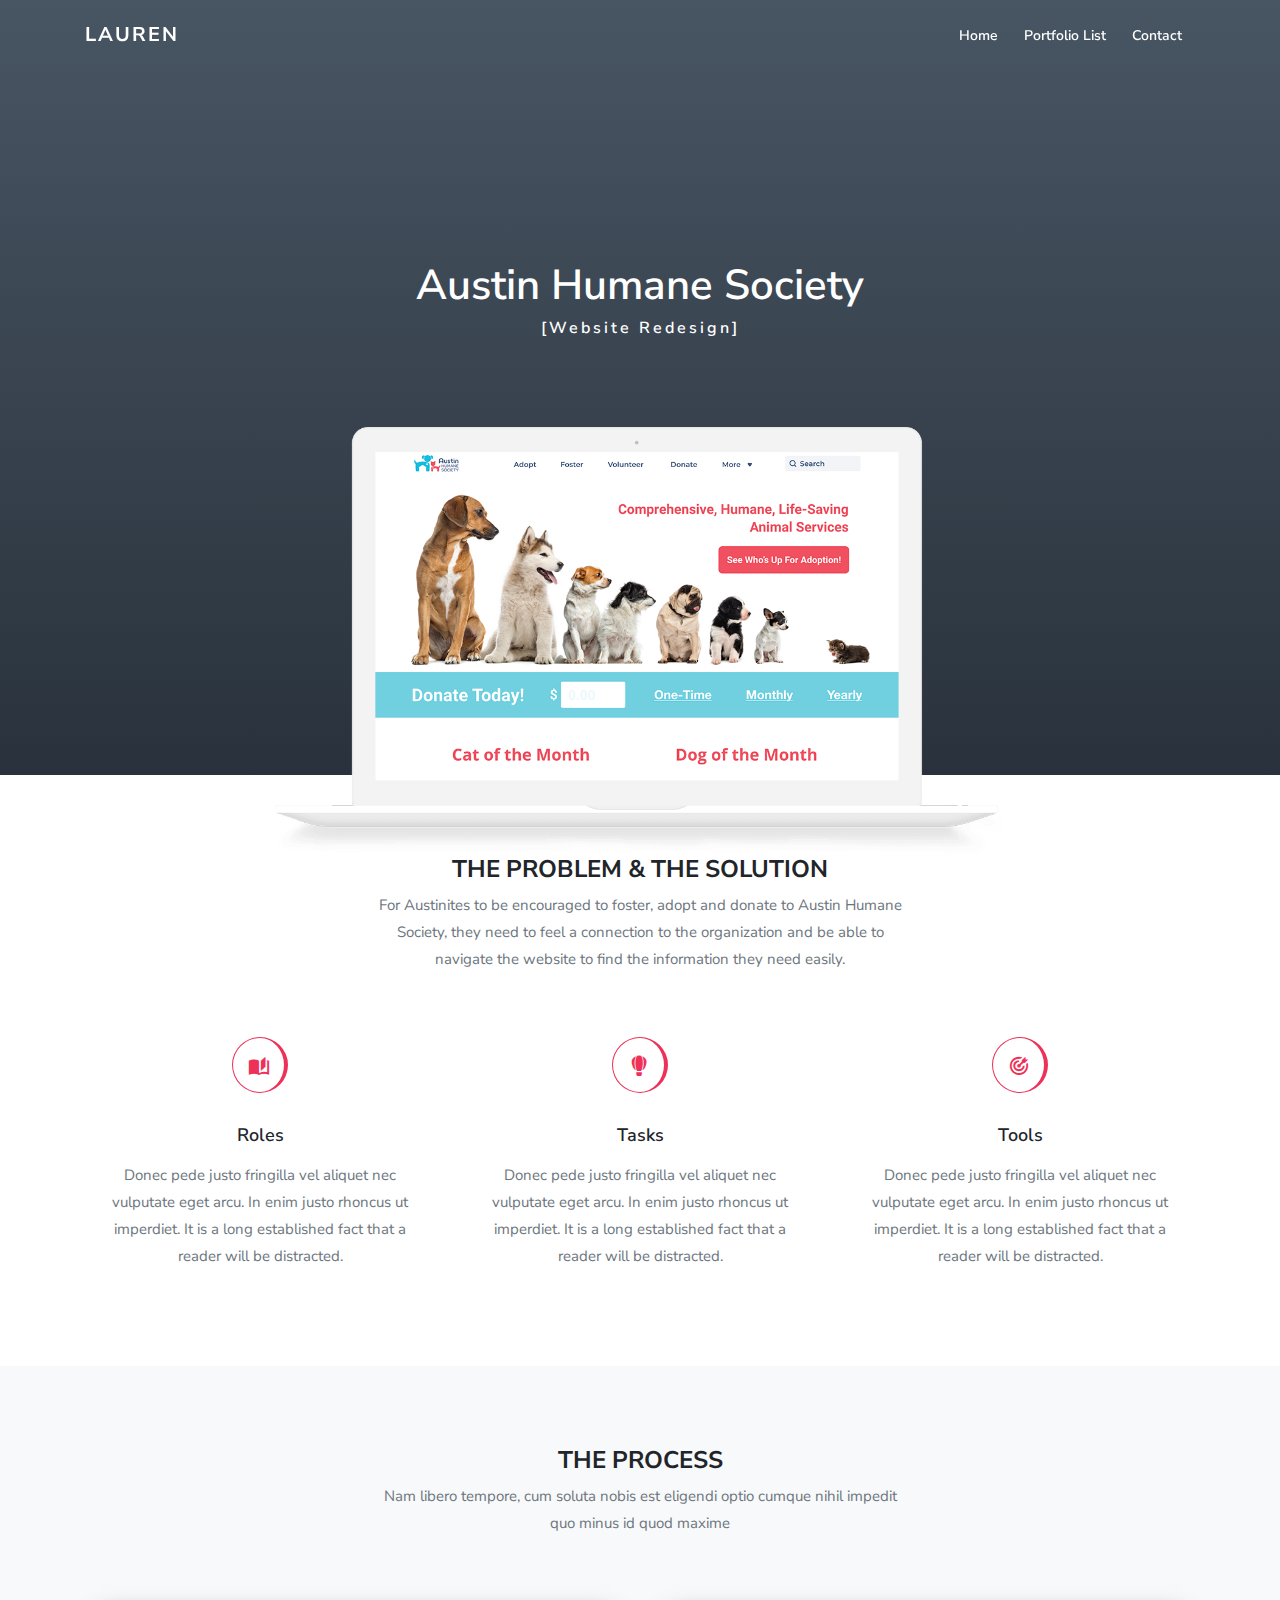
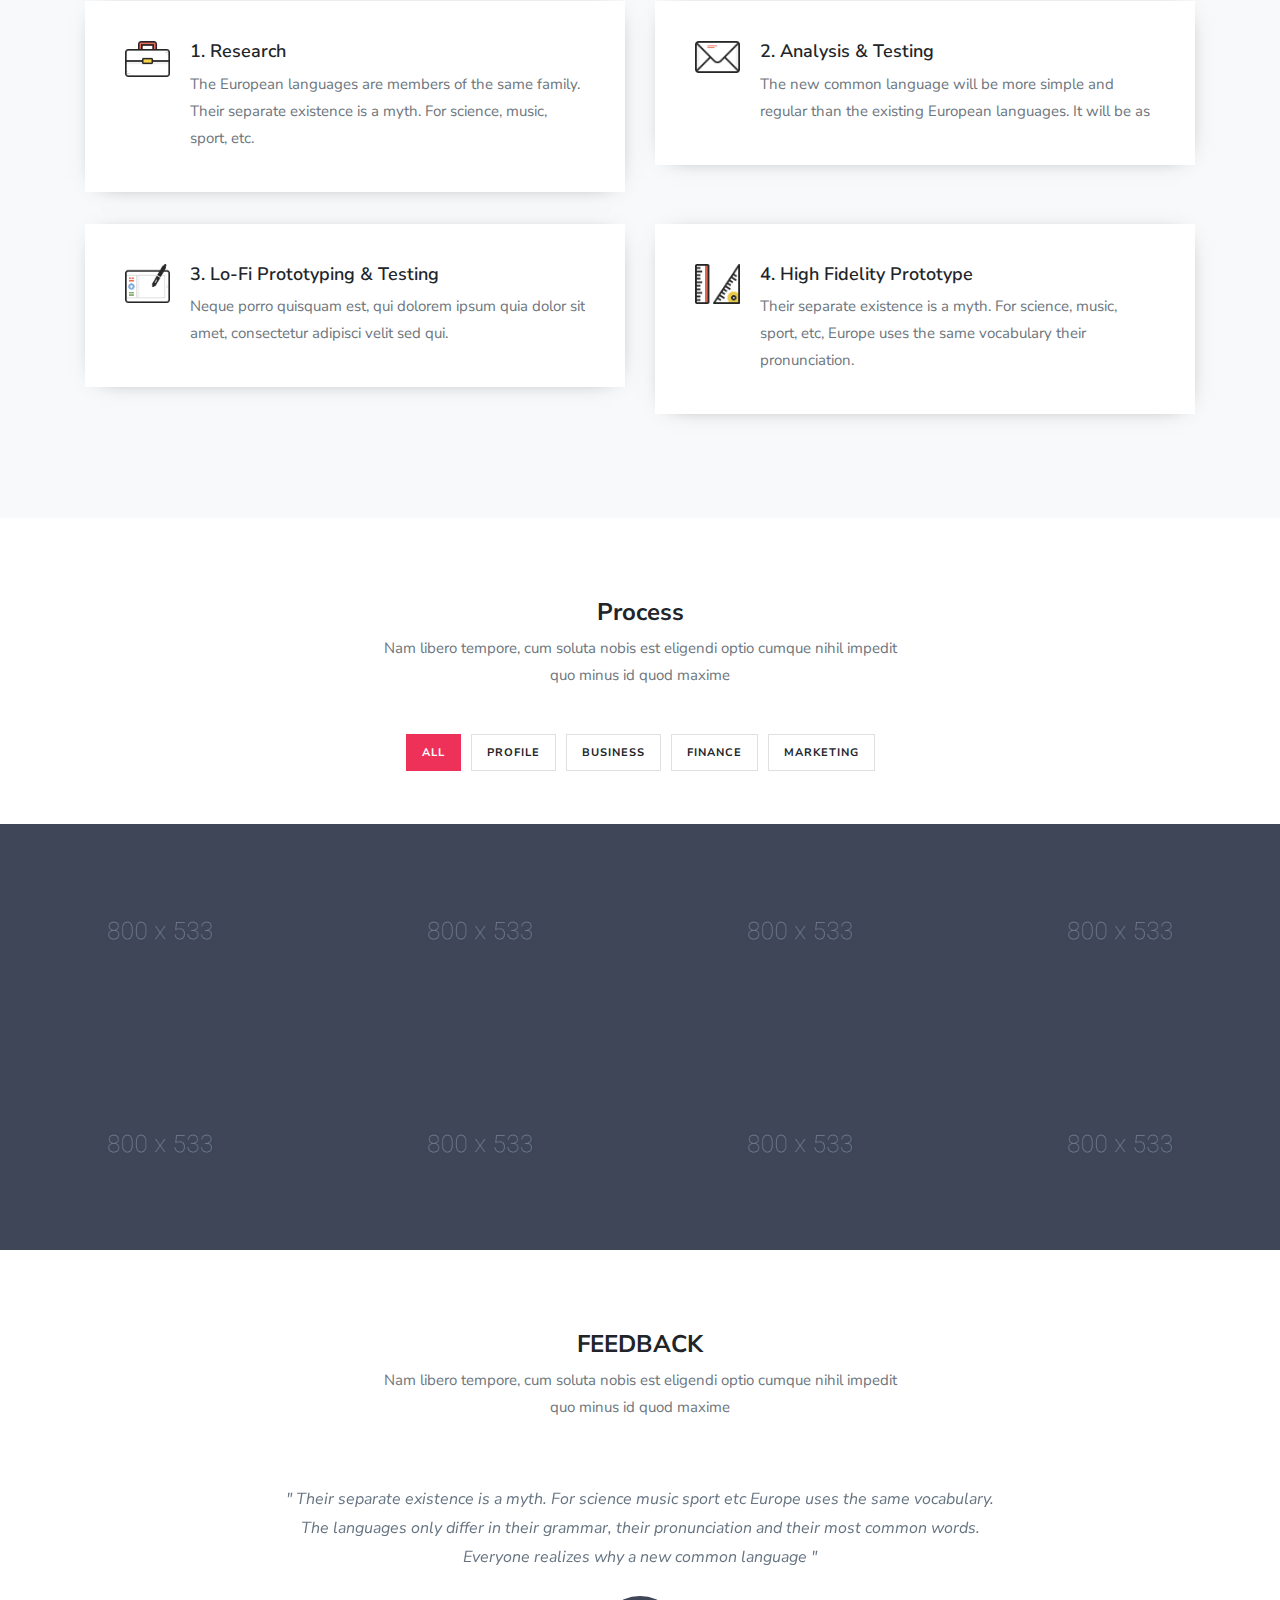
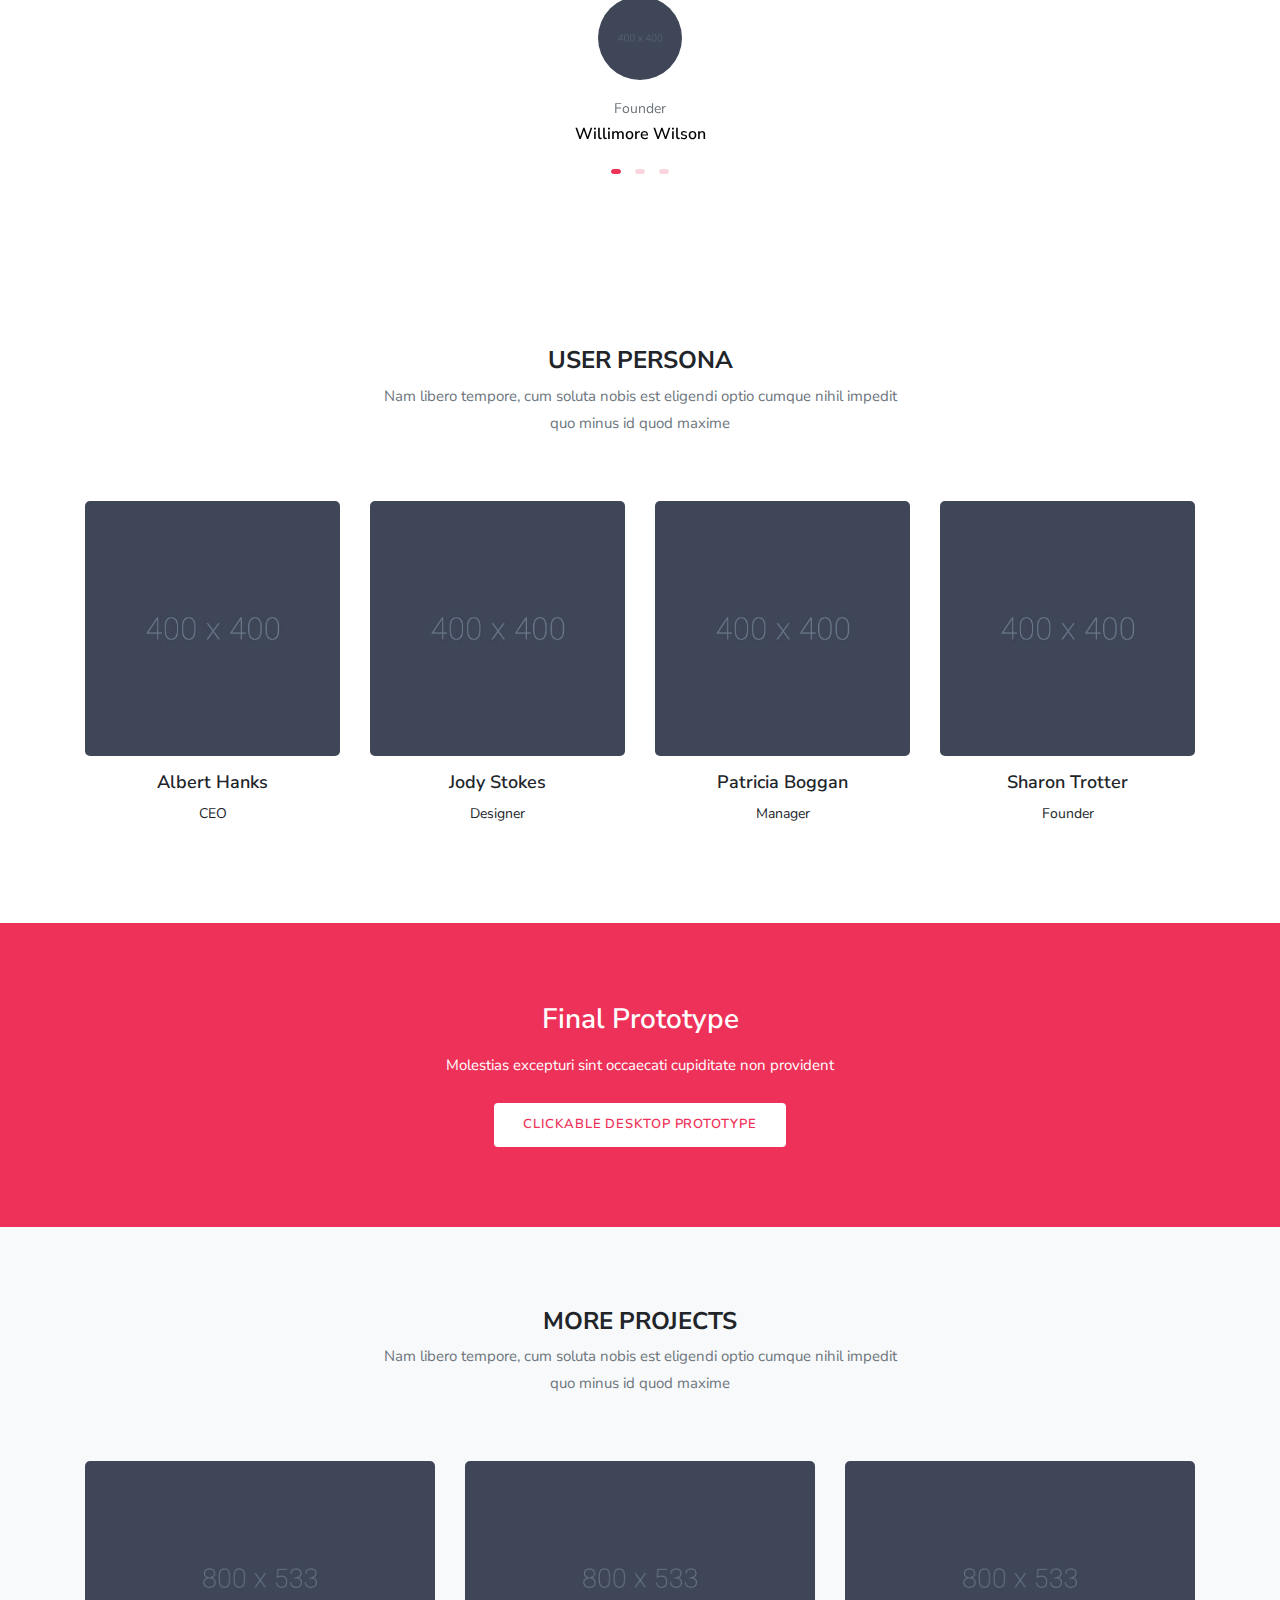
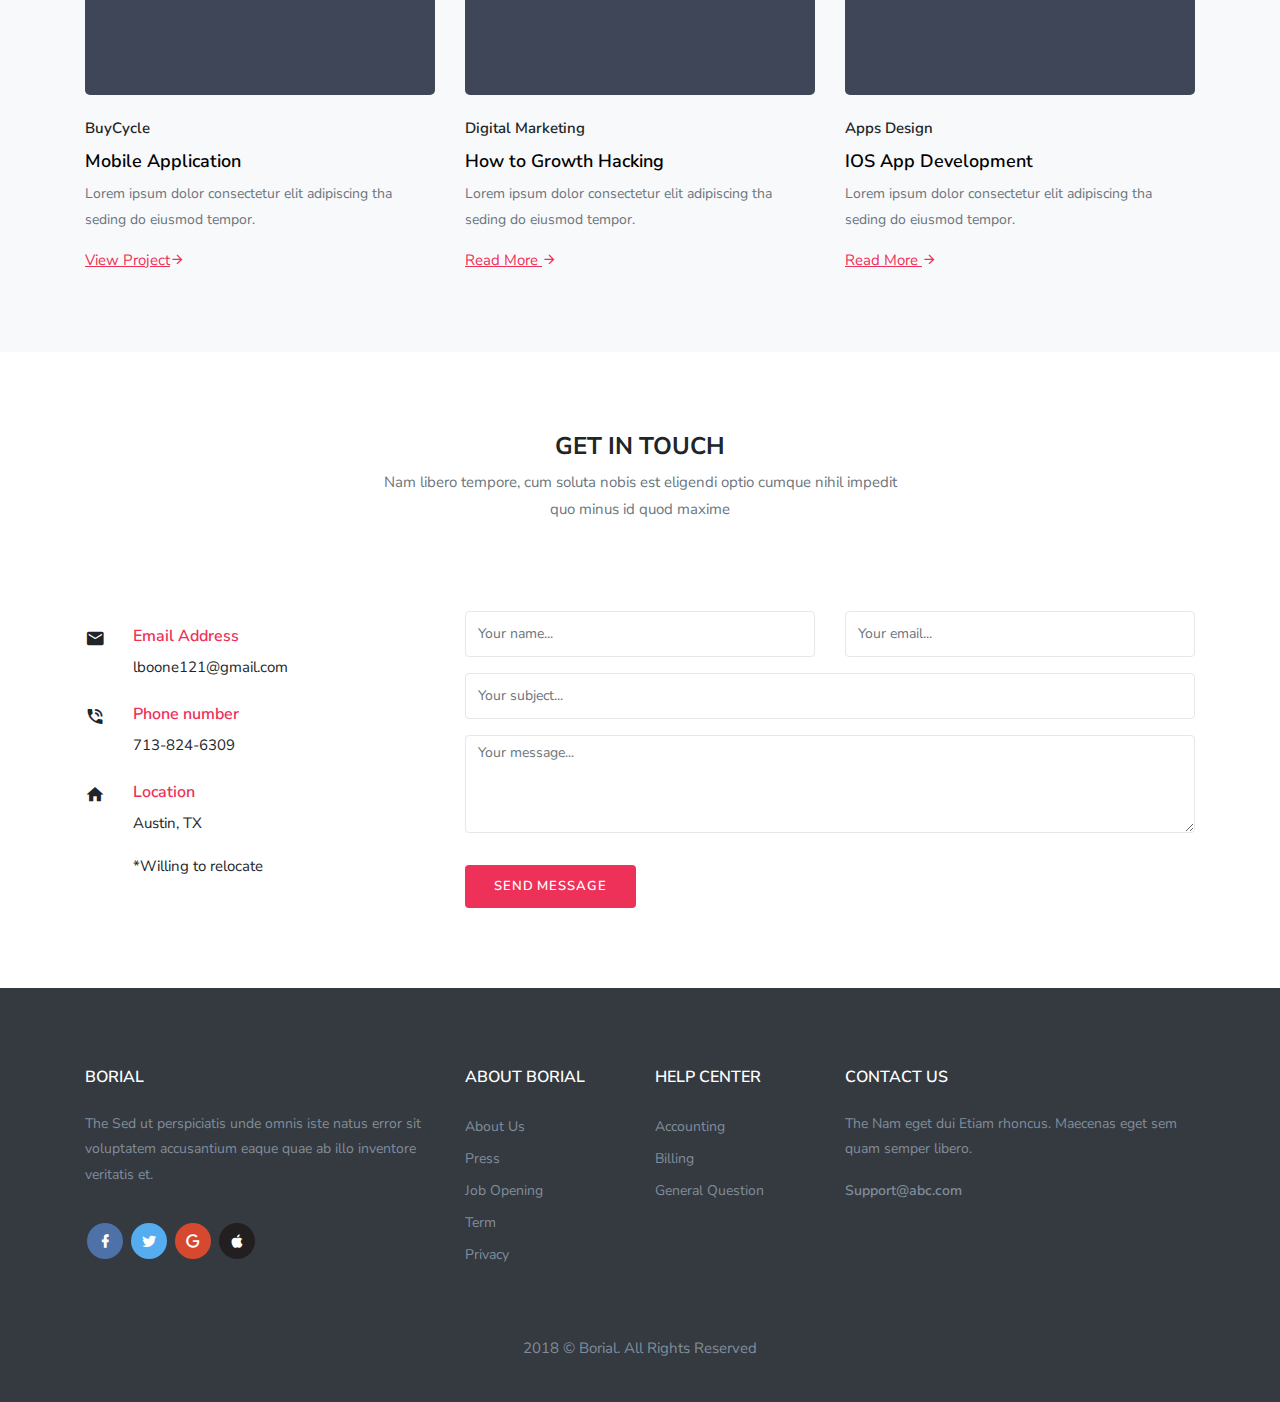
<file: HTML/AHS.html>
<!DOCTYPE html>
<html>
	<head>
		<meta charset="UTF-8">
	    <meta name="viewport" content="width=device-width, initial-scale=1">
	    <title>Austin Humane Society Case Study</title>
	    <meta name="description" content="" />
	    <meta name="keywords" content="" />
        <meta name="author" content="Themesdesign" />
        
        <link rel="shortcut icon" href="images/favicon.ico">

	    <!-- google font -->
 		<link href="https://fonts.googleapis.com/css?family=Nunito+Sans:400,600,700" rel="stylesheet">

		<!-- Bootstrap core CSS -->
	    <link rel="stylesheet" href="css/bootstrap.min.css" type="text/css">

		<!-- Magnificpopup Css -->
	    <link rel="stylesheet" type="text/css" href="css/magnific-popup.css">

	    <!--Material Icon -->
        <link rel="stylesheet" type="text/css" href="css/materialdesignicons.min.css" />

        <!--Font Awesome -->
        <link rel="stylesheet" type="text/css" href="css/font-awesome.min.css" />

		<!--Slider-->
        <link rel="stylesheet" href="css/owl.carousel.css"/> 
        <link rel="stylesheet" href="css/owl.theme.css"/> 
        <link rel="stylesheet" href="css/owl.transitions.css"/>

	    <!-- Custom  Css -->
        <link rel="stylesheet" type="text/css" href="css/style.css" />

        <!-- AHS My Css -->
        <link rel="stylesheet" type="text/css" href="css/AHS.css" />
	</head>
	
	<body>
				<!-- NAVBAR -->
                <nav class="navbar navbar-expand-lg fixed-top navbar-custom sticky">
                    <div class="container">
                        <a class="navbar-brand logo" href="#">LAUREN</a>
                         <button class="navbar-toggler collapsed" type="button" data-toggle="collapse" data-target="#navbarNav" aria-controls="navbarNav" aria-expanded="false" aria-label="Toggle navigation">
                        <i class="mdi mdi-menu"></i>
                    </button>
                        <div class="collapse navbar-collapse" id="navbarNav">
                            <ul class="navbar-nav ml-auto">
                               <li class="nav-item">
                                    <a class="nav-link" href="index.html">Home</a>
                                </li>
                                <li class="nav-item">
                                    <a class="nav-link" href="index.html#portfolio">Portfolio List</a>
                                </li>
                                <li class="nav-item">
                                    <a class="nav-link" href="index.html#contact">Contact</a>
                                </li>
                            </ul>
                        </div>
                    </div>
                </nav>
                <!-- NAVBAR END-->        

		<!-- HOME START-->
		<section class="home-prestion" id="home">
            <div class="home-center">
                <div class="home-desc-center">
                    <div class="container">
                        <div class="row justify-content-center">
		                    <div class="col-lg-8 text-center text-white">
                                <h4 class="mt-5 pt-5 home-title">Austin Humane Society</h4>
                                <h6 class="AHS-subtitle">[Website Redesign]</h6>
		                        <div class=""> 
		                            <img src="images/AHS/AHS-macbook.png" alt="" class="img-fluid center-block home-dashboard">
		                        </div>
		                    </div>
		                </div>
                    </div>
                </div>
            </div>
        </section>
		<!-- HOME END-->

        <!-- WELCOME START -->
        <section class="section" id="feature">
            <div class="container">
                <div class="row justify-content-center">
                    <div class="col-lg-6">
                        <div class="text-center">
                            <h4 class="title-heading text-uppercase">The Problem & The Solution</h4>
                            <p class="title-desc text-muted">For Austinites to be encouraged to foster, adopt and donate to Austin Humane Society, they need to feel a connection to the organization and be able to navigate the website to find the information they need easily.</p>
                        </div>
                    </div>
                </div>
                <div class="row mt-4">
                    <div class="col-lg-4">
                        <div class="features mt-4">
                            <div class="text-center">
                                <div class="mb-4">
                                    <h5 class="text-custom">
                                        <i class="mdi mdi-book-open-page-variant"></i>
                                    </h5>
                                </div>

                                <h4>Roles</h4>
                                <p class="features-desc text-muted mt-3 pl-2 pr-2">Donec pede justo fringilla vel aliquet nec vulputate eget arcu. In enim justo rhoncus ut imperdiet. It is a long established fact that a reader will be distracted.</p>
                            </div>
                        </div>
                    </div>

                    <div class="col-lg-4">
                        <div class="features mt-4">
                            <div class="text-center">
                                <div class="mb-4">
                                    <h5 class="text-custom">
                                        <i class="mdi mdi-airballoon"></i>
                                    </h5>
                                </div>
                                <h4>Tasks</h4>
                                <p class="features-desc text-muted mt-3 pl-2 pr-2">Donec pede justo fringilla vel aliquet nec vulputate eget arcu. In enim justo rhoncus ut imperdiet. It is a long established fact that a reader will be distracted.</p>
                            </div>
                        </div>
                    </div>

                    <div class="col-lg-4">
                        <div class="features mt-4">
                            <div class="text-center">
                                <div class="mb-4">
                                    <h5 class="text-custom">
                                        <i class="mdi mdi-bullseye-arrow"></i>
                                    </h5>
                                </div>
                                <h4>Tools</h4>
                                <p class="features-desc text-muted mt-3 pl-2 pr-2">Donec pede justo fringilla vel aliquet nec vulputate eget arcu. In enim justo rhoncus ut imperdiet. It is a long established fact that a reader will be distracted. </p>
                            </div>
                        </div>
                    </div>
                </div>

            </div>
        </section>
        <!-- WELCOME END -->

        <!-- SUMMARY START -->
        <section class="section bg-light" id="services">
            <div class="container">
                <div class="row justify-content-center">
                    <div class="col-lg-6">
                        <div class="text-center">
                            <h4 class="title-heading text-uppercase">The Process</h4>
                            <p class="title-desc text-muted">Nam libero tempore, cum soluta nobis est eligendi optio cumque nihil impedit quo minus id quod maxime</p>
                        </div>
                    </div>
                </div>

                <div class="row mt-4">
                    <div class="col-lg-6">
                        <div class="services-blog mt-4">
                            <div>
                                <img src="images/services/Briefcase.png" class="img-fluid" alt="">
                            </div>
                            <div class="service-head">
                                <h4>1. Research</h4>
                                <p class="text-muted mb-0">The European languages are members of the same family. Their separate existence is a myth. For science, music, sport, etc.</p>
                            </div>
                        </div>
                    </div>
                    <div class="col-lg-6">
                        <div class="services-blog mt-4">
                            <div>
                                <img src="images/services/Envelope.png" class="img-fluid" alt="">
                            </div>
                            <div class="service-head">
                                <h4 class="mb-2">2. Analysis & Testing</h4>
                                <p class="text-muted mb-0">The new common language will be more simple and regular than the existing European languages. It will be as</p>
                            </div>
                        </div>
                    </div>
                </div>

                <div class="row mt-2">
                    <div class="col-lg-6">
                        <div class="services-blog mt-4">
                            <div>
                                <img src="images/services/DrawingTablet.png" class="img-fluid" alt="">
                            </div>
                            <div class="service-head">
                                <h4>3. Lo-Fi Prototyping & Testing</h4>
                                </h4>
                                <p class="text-muted mb-0">Neque porro quisquam est, qui dolorem ipsum quia dolor sit amet, consectetur adipisci velit sed qui.</p>
                            </div>
                        </div>
                    </div>
                    <div class="col-lg-6">
                        <div class="services-blog mt-4">
                            <div>
                                <img src="images/services/Rulers.png" class="img-fluid" alt="">
                            </div>
                            <div class="service-head">
                                <h4>4. High Fidelity Prototype</h4>
                                <p class="text-muted mb-0">Their separate existence is a myth. For science, music, sport, etc, Europe uses the same vocabulary their pronunciation.</p>
                            </div>
                        </div>
                    </div>
                </div>

                <div class="row mt-4">

                    <!-- <div class="col-lg-12">
                        <div class="text-center mt-5">
                            <a href="#" class="btn btn-custom btn-round">See all Services</a>
                        </div>
                    </div> -->
                </div>
            </div>
        </section>
        <!-- SERVICES END -->

        <!-- PORTFOLIO START-->
        <section class="section bg-white pb-0" id="portfolio">
            <div class="container">
                <div class="row justify-content-center">
                    <div class="col-lg-6">
                        <div class="text-center">
                            <h4 class="title-heading">Process</h4>
                            <p class="title-desc text-muted">Nam libero tempore, cum soluta nobis est eligendi optio cumque nihil impedit quo minus id quod maxime</p>
                        </div>
                    </div>
                </div>

                <!-- portfolio menu -->
                <div class="row mt-4">
                    <div class="col-lg-12">
                        <div class="text-center">
                            <ul class="col container-filter categories-filter list-unstyled mb-0" id="filter">
                                <li><a class="categories active" data-filter="*">All</a></li>
                                <li><a class="categories" data-filter=".profile">Profile</a></li>
                                <li><a class="categories" data-filter=".business">Business</a></li>
                                <li><a class="categories" data-filter=".finance">Finance</a></li>
                                <li><a class="categories" data-filter=".marketing">Marketing</a></li>
                            </ul>
                        </div>
                    </div>
                </div>
                <!-- End portfolio  -->

            </div>

            <!-- Gallary -->
            <div class="container-fluid">
                <div class="row container-grid mt-5 projects-wrapper">
                    <div class="img-max-width">
                        <div class="item-box">
                            <a class="cbox-gallary1 mfp-image" href="images/portfolio/work-1.jpg" title="Project Name">
                                <img class="item-container profile business" src="images/portfolio/work-1.jpg" alt="1" />
                                <div class="item-mask">
                                    <div class="item-caption">
                                        <h5 class="text-light">Project Name</h5>
                                        <p class="text-light">client: Donald Jerry</p>
                                    </div>
                                </div>
                            </a>
                        </div>
                    </div>

                    <div class="img-max-width business finance">
                        <div class="item-box">
                            <a class="cbox-gallary1 mfp-image" href="images/portfolio/work-2.jpg" title="Project Name">
                                <img class="item-container mfp-fade" src="images/portfolio/work-2.jpg" alt="2" />
                                <div class="item-mask">
                                    <div class="item-caption">
                                        <h5 class="text-light">Project Name</h5>
                                        <p class="text-light">client: Donald Jerry</p>
                                    </div>
                                </div>
                            </a>
                        </div>
                    </div>

                    <div class="img-max-width profile business">
                        <div class="item-box">
                            <a class="cbox-gallary1 mfp-image" href="images/portfolio/work-3.jpg" title="Project Name">
                                <img class="item-container" src="images/portfolio/work-3.jpg" alt="3" />
                                <div class="item-mask">
                                    <div class="item-caption">
                                        <h5 class="text-light">Project Name</h5>
                                        <p class="text-light">client: Donald Jerry</p>
                                    </div>
                                </div>
                            </a>
                        </div>
                    </div>

                    <div class="img-max-width marketing">
                        <div class="item-box">
                            <a class="cbox-gallary1 mfp-image" href="images/portfolio/work-4.jpg" title="Project Name">
                                <img class="item-container" src="images/portfolio/work-4.jpg" alt="4" />
                                <div class="item-mask">
                                    <div class="item-caption">
                                        <h5 class="text-light">Project Name</h5>
                                        <p class="text-light">client: Donald Jerry</p>
                                    </div>
                                </div>
                            </a>
                        </div>
                    </div>

                    <div class="img-max-width finance marketing">
                        <div class="item-box">
                            <a class="cbox-gallary1 mfp-image" href="images/portfolio/work-5.jpg" title="Project Name">
                                <img class="item-container" src="images/portfolio/work-5.jpg" alt="5" />
                                <div class="item-mask">
                                    <div class="item-caption">
                                        <h5 class="text-light">Project Name</h5>
                                        <p class="text-light">client: Donald Jerry</p>
                                    </div>
                                </div>
                            </a>
                        </div>
                    </div>

                    <div class="img-max-width profile marketing">
                        <div class="item-box">
                            <a class="cbox-gallary1 mfp-image" href="images/portfolio/work-6.jpg" title="Project Name">
                                <img class="item-container" src="images/portfolio/work-6.jpg" alt="6" />
                                <div class="item-mask">
                                    <div class="item-caption">
                                        <h5 class="text-light">Project Name</h5>
                                        <p class="text-light">client: Donald Jerry</p>
                                    </div>
                                </div>
                            </a>
                        </div>
                    </div>

                    <div class="img-max-width business">
                        <div class="item-box">
                            <a class="cbox-gallary1 mfp-image" href="images/portfolio/work-7.jpg" title="Project Name">
                                <img class="item-container" src="images/portfolio/work-7.jpg" alt="7" />
                                <div class="item-mask">
                                    <div class="item-caption">
                                        <h5 class="text-light">Project Name</h5>
                                        <p class="text-light">client: Donald Jerry</p>
                                    </div>
                                </div>
                            </a>
                        </div>
                    </div>

                    <div class="img-max-width marketing">
                        <div class="item-box">
                            <a class="cbox-gallary1 mfp-image" href="images/portfolio/work-8.jpg" title="Project Name">
                                <img class="item-container" src="images/portfolio/work-8.jpg" alt="8" />
                                <div class="item-mask">
                                    <div class="item-caption">
                                        <h5 class="text-light">Project Name</h5>
                                        <p class="text-light">client: Donald Jerry</p>
                                    </div>
                                </div>
                            </a>
                        </div>
                    </div>
                </div>
            </div>
        </section>
        <!-- PORTFOLIO END-->

                <!-- CLIENT START -->
        <section class="section" id="client">
            <div class="container">
                <div class="row justify-content-center">
                    <div class="col-lg-6">
                        <div class=" text-center">
                            <h4 class="title-heading text-uppercase">Feedback</h4>
                            <p class="title-desc text-muted">Nam libero tempore, cum soluta nobis est eligendi optio cumque nihil impedit quo minus id quod maxime</p>
                        </div>
                    </div>
                </div>

                <div class="row justify-content-center mt-4">
                    <div class="col-lg-8">
                        <div id="owl-demo" class="owl-carousel">

                            <div class="testi-box">
                                <div class="text-center mt-4">
                                    <div class="testi-content">
                                        <p class="user-review text-center mb-0">" Their separate existence is a myth. For science music sport etc Europe uses the same vocabulary. The languages only differ in their grammar, their pronunciation and their most common words. Everyone realizes why a new common language "</p>
                                    </div>
                                    <div class="mt-4">
                                        <img src="images/client/11.jpg" alt="" class="img-fluid rounded-circle testi-user mx-auto d-block">
                                    </div>
                                    <div class="img-post text-center">
                                        <p class="testi-patients text-muted mb-1 mt-3">Founder</p>
                                        <h5 class="testi-client-name">Willimore Wilson</h5>
                                    </div>
                                </div>
                            </div>

                            <div class="testi-box">
                                <div class="text-center mt-4">
                                    <div class="testi-content">
                                        <p class="user-review text-center mb-0">" It is a long established fact that a reader will be distracted by the readable content of a page when looking at its layout. The point of using Lorem Ipsum is that it has a normal of letters, as opposed to using making it look like readable English."</p>
                                    </div>
                                    <div class="mt-4">
                                        <img src="images/client/12.jpg" alt="" class="img-fluid rounded-circle testi-user mx-auto d-block">
                                    </div>
                                    <div class="img-post text-center">
                                        <p class="testi-patients text-muted mb-1 mt-3">Ceo</p>
                                        <h5 class="testi-client-name">Charley Brown</h5>
                                    </div>
                                </div>
                            </div>

                            <div class="testi-box">
                                <div class="text-center mt-4">
                                    <div class="testi-content">
                                        <p class="user-review text-center mb-0">" The new common language will be more simple and regular than the existing languages. It will be as simple as Occidental; in fact, it will be Occidental. To an English person, it will seem like simplified English, as a skeptical Cambridge "</p>
                                    </div>
                                    <div class="mt-4">
                                        <img src="images/client/13.jpg" alt="" class="img-fluid rounded-circle testi-user mx-auto d-block">
                                    </div>
                                    <div class="img-post text-center">
                                        <p class="testi-patients text-muted mb-1 mt-3">Manager</p>
                                        <h5 class="testi-client-name">Norden Sophie</h5>
                                    </div>
                                </div>
                            </div>

                        </div>
                    </div>
                </div>
            </div>
        </section>
        <!-- CLIENT END -->



        <!--  PLANS START  
        <section class="section bg-light" id="price">
            <div class="container">
                <div class="row justify-content-center">
                    <div class="col-lg-6">
                        <div class="text-center">
                            <h4 class="title-heading text-uppercase">Our Pricing Plans</h4>
                            <p class="title-desc text-muted">Nam libero tempore, cum soluta nobis est eligendi optio cumque nihil impedit quo minus id quod maxime</p>
                        </div>
                    </div>
                </div>

                <div class="row mt-4">
                    <div class="col-lg-4">
                        <div class="price bg-white mt-4 p-5">
                            <div class="item text-center">
                                <div class="type pb-3">
                                    <h4>Reguler</h4>
                                    <p class="text-muted">Weekly Package</p>
                                </div>

                                <div class="value">
                                    <h3>10.<span>99$</span></h3>
                                    <span class="per text-muted">Per Month</span>
                                </div>

                                <div class="feature">
                                    <ul class="list-unstyled text-muted">
                                        <li>Bandwidth: 1GB</li>
                                        <li>Onlinespace: 500MB</li>
                                        <li>Support: No</li>
                                        <li>Domain: 1</li>
                                        <li>-</li>
                                    </ul>
                                </div>

                                <div>
                                    <a href="#" class="btn btn-custom">Order Now</a>
                                </div>
                            </div>
                        </div>
                    </div>

                    <div class="col-lg-4">
                        <div class="price bg-custom mt-4 p-5">
                            <div class="item text-center active text-white">

                                <div class="type pb-3">
                                    <h4>Startup</h4>
                                    <p>Monthly Package</p>
                                </div>

                                <div class="value">
                                    <h3>30.<span>99$</span></h3>
                                    <span class="per text-white">Per Month</span>
                                </div>

                                <div class="feature">
                                    <ul class="list-unstyled">
                                        <li>Bandwidth: 2GB</li>
                                        <li>Onlinespace: 1GB</li>
                                        <li>Support: No</li>
                                        <li>Domain: 3</li>
                                        <li>Hidden Fees: No</li>
                                    </ul>
                                </div>

                                <div>
                                    <a href="#" class="btn btn-custom-white">Order Now</a>
                                </div>
                            </div>
                        </div>
                    </div>

                    <div class="col-lg-4">
                        <div class="price bg-white mt-4 p-5">
                            <div class="item text-center">
                                <div class="type pb-3">
                                    <h4>Business</h4>
                                    <p class="text-muted">Yearly Package</p>
                                </div>

                                <div class="value">
                                    <h3>80.<span>99$</span></h3>
                                    <span class="per text-muted">Per Month</span>
                                </div>

                                <div class="feature">
                                    <ul class="list-unstyled text-muted">
                                        <li>Bandwidth: 4GB</li>
                                        <li>Onlinespace: 2GB</li>
                                        <li>Support: No</li>
                                        <li>Domain: Unlimited</li>
                                        <li>Hidden Fees: No</li>
                                    </ul>
                                </div>

                                <div>
                                    <a href="#" class="btn btn-custom">Order Now</a>
                                </div>
                            </div>
                        </div>
                    </div>
                </div>
            </div>
        </section>
        PLANS END -->

        <!-- TEAM START -->
        <section class="section" id="team">
            <div class="container">
                <div class="row justify-content-center">
                    <div class="col-lg-6">
                        <div class="text-center">
                            <h4 class="title-heading text-uppercase">User Persona</h4>
                            <p class="title-desc text-muted">Nam libero tempore, cum soluta nobis est eligendi optio cumque nihil impedit quo minus id quod maxime</p>
                        </div>
                    </div>
                </div>

                <div class="row mt-4">
                    <div class="col-lg-3">
                        <div class="team-member mt-4 text-center">
                            <img src="images/team/11.jpg" class="img-fluid" alt="">
                            <div>
                                <h4 class="mt-3">Albert Hanks</h4>
                                <p>CEO</p>
                            </div>
                        </div>
                    </div>

                    <div class="col-lg-3">
                        <div class="team-member mt-4 text-center">
                            <img src="images/team/12.jpg" class="img-fluid" alt="">
                            <div>
                                <h4 class="mt-3">Jody Stokes</h4>
                                <p>Designer</p>
                            </div>
                        </div>
                    </div>

                    <div class="col-lg-3">
                        <div class="team-member mt-4 text-center">
                            <img src="images/team/13.jpg" class="img-fluid" alt="">
                            <div>
                                <h4 class="mt-3">Patricia Boggan</h4>
                                <p>Manager</p>
                            </div>
                        </div>
                    </div>

                    <div class="col-lg-3">
                        <div class="team-member mt-4 text-center">
                            <img src="images/team/14.jpg" class="img-fluid" alt="">
                            <div>
                                <h4 class="mt-3">Sharon Trotter</h4>
                                <p>Founder</p>
                            </div>
                        </div>
                    </div>
                </div>
            </div>
        </section>
        <!-- TEAM END -->

        <!-- START CTA -->
        <section class="section bg-custom">
            <div class="container">
                <div class="row justify-content-center">
                    <div class="col-lg-8">
                        <h3 class="text-white text-center">Final Prototype</h3>
                        <p class="cta-desc text-white text-center mt-3">Molestias excepturi sint occaecati cupiditate non provident</p>
                        <div class="text-center mt-4">
                          <a href="#" class="btn btn-custom-white">Clickable Desktop Prototype</a>
                        </div>   
                    </div>
                </div>
            </div>
        </section>
        <!-- END CTA -->

                <!-- BLOG START -->
        <section class="section bg-light" id="blog">
            <div class="container">
                <div class="row justify-content-center">
                    <div class="col-lg-6">
                        <div class="text-center">
                            <h4 class="title-heading text-uppercase">More Projects</h4>
                            <p class="title-desc text-muted">Nam libero tempore, cum soluta nobis est eligendi optio cumque nihil impedit quo minus id quod maxime</p>
                        </div>
                    </div>
                </div>

                <div class="row mt-4">
                    <div class="col-lg-4">
                        <div class="blog-menu mt-4">
                            <img src="images/blog/1.jpg" class="img-fluid" alt="">
                            <div>
                                <h5 class="mt-4">BuyCycle</h5>
                                <h4><a href="BuyCycle.html" class="blog-title">Mobile Application</a></h4>
                                <p class="mt-2 text-muted">Lorem ipsum dolor consectetur elit adipiscing tha seding do eiusmod tempor.</p>
                                <div class="mt-3">
                                    <a href="BuyCycle.html" class="read-btn">View Project<i class="mdi mdi-arrow-right"></i></a>
                                </div>
                            </div>
                        </div>
                    </div>
                    <div class="col-lg-4">
                        <div class="blog-menu mt-4">
                            <img src="images/blog/2.jpg" class="img-fluid" alt="">
                            <div>
                                <h5 class="mt-4">Digital Marketing</h5>
                                <h4><a href="" class="blog-title">How to Growth Hacking</a></h4>
                                <p class="mt-2 text-muted">Lorem ipsum dolor consectetur elit adipiscing tha seding do eiusmod tempor.</p>
                                <div class="mt-3">
                                    <a href="" class="read-btn">Read More <i class="mdi mdi-arrow-right"></i></a>
                                </div>
                            </div>
                        </div>
                    </div>
                    <div class="col-lg-4">
                        <div class="blog-menu mt-4">
                            <img src="images/blog/3.jpg" class="img-fluid" alt="">
                            <div>
                                <h5 class="mt-4">Apps Design</h5>
                                <h4><a href="" class="blog-title">IOS App Development</a></h4>
                                <p class="mt-2 text-muted">Lorem ipsum dolor consectetur elit adipiscing tha seding do eiusmod tempor.</p>
                                <div class="mt-3">
                                    <a href="" class="read-btn">Read More <i class="mdi mdi-arrow-right"></i></a>
                                </div>
                            </div>
                        </div>
                    </div>
                </div>
            </div>
        </section>
        <!-- BLOG END -->

        <!-- CONTACT START -->
        <section class="section" id="contact">
            <div class="container">
                <div class="row justify-content-center">
                    <div class="col-lg-6">
                        <div class="contact-head text-center">
                            <h4 class="title-heading text-uppercase">Get In Touch</h4>
                            <p class="title-desc text-muted">Nam libero tempore, cum soluta nobis est eligendi optio cumque nihil impedit quo minus id quod maxime</p>
                        </div>
                    </div>
                </div>

                <div class="row mt-4 vertical-content">
                    <div class="col-lg-12">
                        <div class="row mt-5">

                            <div class="col-lg-4">
                                <div class="contact-info">
                                    <div class="mt-3">
                                        <div class="float-left">
                                            <i class="mdi mdi-email h5"></i>
                                        </div>
                                        <div class="ml-5">
                                            <h6 class="text-custom">Email Address</h6>
                                            <p>lboone121@gmail.com</p>
                                        </div>
                                    </div>

                                    <div class="mt-4">
                                        <div class="float-left">
                                            <i class="mdi mdi-phone-in-talk h5"></i>
                                        </div>
                                        <div class="ml-5">
                                            <h6 class="text-custom">Phone number</h6>
                                            <p>713-824-6309</p>
                                        </div>
                                    </div>

                                    <div class="mt-4">
                                        <div class="float-left">
                                            <i class="mdi mdi-home h5"></i>
                                        </div>
                                        <div class="ml-5">
                                            <h6 class="text-custom"> Location</h6>
                                            <p id="Austin"> Austin, TX</p>
                                            <p> *Willing to relocate</p>
                                        </div>
                                    </div>
                                </div>
                            </div>

                            <div class="col-lg-8">
                                <div class="custom-form">
                                    <div id="message"></div>
                                    <form method="post" action="php/contact.php" name="contact-form" id="contact-form">
                                        <div class="row">
                                            <div class="col-lg-6">
                                                <div class="form-group">
                                                    <input name="name" id="name" type="text" class="form-control" placeholder="Your name...">
                                                </div>
                                            </div>
                                            <div class="col-lg-6">
                                                <div class="form-group">
                                                    <input name="email" id="email" type="email" class="form-control" placeholder="Your email...">
                                                </div>
                                            </div>
                                        </div>

                                        <div class="row">
                                            <div class="col-lg-12">
                                                <div class="form-group">
                                                    <input name="text" id="sub" type="text" class="form-control" placeholder="Your subject...">
                                                </div>
                                            </div>
                                        </div>

                                        <div class="row">
                                            <div class="col-lg-12">
                                                <div class="form-group">
                                                    <textarea name="comments" id="comments" rows="4" class="form-control" placeholder="Your message..."></textarea>
                                                </div>
                                            </div>
                                        </div>
                                        <div class="row mt-3">
                                            <div class="col-lg-12">
                                                <input type="submit" id="submit" name="send" class="submitBnt btn btn-custom" value="Send Message">
                                                <div id="simple-msg"></div>
                                            </div>
                                        </div>
                                    </form>
                                </div>
                            </div>

                        </div>
                    </div>
                </div>
            </div>
        </section>
        <!-- CONTACT END -->

        <!-- FOOTER START -->
        <section class="footer bg-dark">
            <div class="container">
                <div class="row">
                    <div class="col-lg-4">
                        <div class="footer-menu">
                            <h5 class="mb-4 text-uppercase">Borial</h5>
                            <p>The Sed ut perspiciatis unde omnis iste natus error sit voluptatem accusantium eaque quae ab illo inventore veritatis et.</p>
                            <div class="text-white">
                                <a href="#facebook"><i class="mdi mdi-facebook facebook footer_mdi"></i></a>
                                <a href="#twitter"><i class="mdi mdi-twitter twitter footer_mdi"></i></a>
                                <a href="#google"><i class="mdi mdi-google google footer_mdi"></i></a>
                                <a href="#apple"><i class="mdi mdi-apple apple footer_mdi"></i></a>
                            </div>
                        </div>
                    </div>

                    <div class="col-lg-2">
                        <div class="footer-menu">
                            <h5 class="mb-4 text-uppercase">About Borial</h5>
                            <ul class="text-muted list-unstyled">
                                <li><a href="#">About Us</a></li>
                                <li><a href="#">Press</a></li>
                                <li><a href="#">Job Opening</a></li>
                                <li><a href="#">Term</a></li>
                                <li><a href="#">Privacy</a></li>
                            </ul>
                        </div>
                    </div>

                    <div class="col-lg-2">
                        <div class="footer-menu">
                            <h5 class="mb-4 text-uppercase">Help Center</h5>
                            <ul class="text-muted list-unstyled">
                                <li><a href="#">Accounting</a></li>
                                <li><a href="#">Billing</a></li>
                                <li><a href="#">General Question</a></li>
                            </ul>
                        </div>
                    </div>

                    <div class="col-lg-4">
                        <div class="footer-menu">
                            <h5 class="mb-4 text-uppercase">Contact us</h5>
                            <p>The Nam eget dui Etiam rhoncus. Maecenas eget sem quam semper libero.</p>
                            <span class="footer-support">Support@abc.com</span>
                        </div>
                    </div>
                </div>

                <div class="row">
                    <div class="col-lg-12">
                        <div class="text-center mt-5">
                            <p class="mb-0">2018 © Borial. All Rights Reserved</p>

                        </div>
                    </div>
                </div>
            </div>
        </section>
        <!-- FOOTER END -->

		<!-- JAVASCRIPTS -->
	    <script src="js/jquery.min.js"></script>
        <!-- SCROLL -->
        <script src="js/scrollspy.min.js"></script>
		<!--  -->
	    <script src="js/popper.min.js"></script>
		<!-- bootstrap -->
	    <script src="js/bootstrap.min.js"></script>
		<!-- easing -->
	    <script src="js/jquery.easing.min.js"></script>
	    <!-- Portfolio -->
	    <script src="js/jquery.magnific-popup.min.js"></script>
	    <script src="js/isotope.js"></script>
	    <!-- scroll -->
	    <script src="js/scrollspy.min.js"></script>
	    <!-- Counter -->
	    <script src="js/jquery.counterup.min.js"></script>
	    <!-- Owl Carousel -->
        <script src="js/owl.carousel.min.js"></script>
	    <!-- Custom -->
	    <script src="js/app.js"></script>

	</body>
</html>
</file>
<file: Documentation/css/prettify.css>
/* Pretty printing styles. Used with prettify.js.
 *
 * This version is slight modified based on the original version.
 *
 * Name:	Stanley Ng
 * Email: 	stanleyhlng@googlegroups.com
 * 
 * Reference:
 * http://code.google.com/p/google-code-prettify/source/browse/trunk/src/prettify.css
 */
.pln {
  color: #48484C; }

.str {
  color: #DD1144; }

.kwd {
  color: #1E347B; }

.com {
  color: #93A1A1; }

.typ {
  color: teal; }

.lit {
  color: #195F91; }

.pun {
  color: #93A1A1; }

.opn {
  color: #93A1A1; }

.clo {
  color: #93A1A1; }

.tag {
  color: #008; }

.atn {
  color: teal; }

.atv {
  color: #DD1144; }

.dec {
  color: teal; }

.var {
  color: teal; }

.fun {
  color: #DC322F; }

/* Put a border around prettyprinted code snippets. */
pre.prettyprint {
  background-color: #F7F7F9;
  padding: 10px;
  border: 1px solid #E1E1E8; }

pre.prettyprint.linenums {
  box-shadow: 40px 0 0 #FBFBFC inset, 41px 0 0 #ECECF0 inset; }

/* Specify class=linenums on a pre to get line numbering */
ol.linenums {
  color: #1E347B;
  margin: 0 0 0 40px; }

ol.linenums li {
  color: #BEBEC5;
  line-height: 18px;
  padding-left: 12px;
  text-shadow: 0 1px 0 #FFFFFF; }

li.L0,
li.L1,
li.L2,
li.L3,
li.L5,
li.L6,
li.L7,
li.L8 {
  list-style-type: normal; }

/* Alternate shading for lines */
li.L1,
li.L3,
li.L5,
li.L7,
li.L9 {
  background: #eee; }
</file>
<file: Documentation/css/styles.css>
/*!
 *
 * Documentation
 *
 */


body {
  font-family: 'Open Sans', sans-serif;
  font-weight: 400;
  color: #666;
  background-color: #edf0f0;
  font-size: 14px;
  line-height: 22px;
  overflow-x:hidden;
}
a {
  color: inherit;
}
a:hover,
a:focus {
  color: #253138;
  outline: none;
  text-decoration: none;
}

.p-t-20 {
	padding-top: 2em;
}

.p-t-50 {
  padding-top: 5em;
}
.list-none {
  list-style: none;
}

.navbar-default {
	border: none;
  margin-bottom: 0px;
  background-color: #7578f9;
  box-shadow: 0 2px 5px 0 rgba(0, 0, 0, 0.16);
  border-radius: 0px;
	padding-top: 20px;
  padding-bottom: 20px;
}

.logo {
	font-weight: 700;
	font-size: 20px;
  color: #fff !important;
}

.bg-dark {
  background-color: #0c1021;
}

.copy {
  padding: 20px 0px 0px 0px;
}

/* Toggle Styles */


/* this css is taken from Start Bootstrap - Simple Sidebar HTML Template (http://startbootstrap.com) */
#wrapper {
	margin-top: 50px;
    padding-left: 0;
    -webkit-transition: all 0.5s ease;
    -moz-transition: all 0.5s ease;
    -o-transition: all 0.5s ease;
    transition: all 0.5s ease;
}

#wrapper.toggled {
    padding-left: 250px;
}

#sidebar-wrapper {
    background: #ffffff;
    box-shadow: 0 1px 3px rgba(0, 0, 0, 0.15);
    z-index: 1000;
    position: fixed;
    left: 250px;
    width: 0;
    height: 100%;
    margin-left: -250px;
    overflow-y: auto;
    -webkit-transition: all 0.5s ease;
    -moz-transition: all 0.5s ease;
    -o-transition: all 0.5s ease;
    transition: all 0.5s ease;
}

#wrapper.toggled #sidebar-wrapper {
    width: 250px;
}

#page-content-wrapper {
    width: 100%;
    position: absolute;
    padding: 15px;
}

#wrapper.toggled #page-content-wrapper {
    position: absolute;
    margin-right: -250px;
}

/* Sidebar Styles */

.sidebar-nav {
    position: absolute;
    top: 0;
    width: 250px;
    margin: 0;
    padding: 0;
    list-style: none;
    top: 2em;
}

.sidebar-nav li {
    text-indent: 20px;
    line-height: 40px;
}

.sidebar-nav li a {
    display: block;
    text-decoration: none;
    color: #444;
    font-weight: 600;
}

.sidebar-nav li a:hover {
    text-decoration: none;
    color: #111;
    background: rgba(0,0,0,0.05);
}

.sidebar-nav li a:active,
.sidebar-nav li a:focus {
    text-decoration: none;
}

.sidebar-nav > .sidebar-brand {
    height: 65px;
    font-size: 18px;
    line-height: 60px;
}

.sidebar-nav > .sidebar-brand a {
    color: #999999;
}

.sidebar-nav > .sidebar-brand a:hover {
    color: #fff;
    background: none;
}

@media(min-width:768px) {
    #wrapper {
        padding-left: 250px;
    }

    #wrapper.toggled {
        padding-left: 0;
    }

    #sidebar-wrapper {
        width: 250px;
    }

    #wrapper.toggled #sidebar-wrapper {
        width: 0;
    }

    #page-content-wrapper {
        padding: 20px;
        position: relative;
    }

    #wrapper.toggled #page-content-wrapper {
        position: relative;
        margin-right: 0;
    }
}

/* right bar */
.right-bar {
  background-color: #fff;
  padding: 10px 30px;
  margin-top: 20px;
  font-size: 15px;
}

.page-header {
  padding-bottom: 9px;
  margin: 40px 0 20px;
  border-bottom: 1px solid #eee;
  font-weight: 700;
}

.com-container {
	padding-bottom: 5em;
}

#plugin-list li,#plugin-list li a {
  font-size: 15px;
}
</file>
<file: css/AHS.css>
.AHS-subtitle {
    letter-spacing: 3px;
}

.rolesList {
    list-style-type: none;
    overflow: hidden;
    padding-left: .5rem;
    padding-right: .5rem;
    color: #6c757d;
}

/* Pink Button */
.btn-custom-pink {
    transition: all 0.4s;
    background: #ee3158;
    color: white;
}

/* Remove padding from top section */
#feature {
    padding-bottom: 0px;
}

/* Background color grey */
#portfolio {
    background-color: #f8f9fa;
}

/* Pink Ribbon Margin */
#pinkribbon {
    margin-top: 20px;
}
</file>
<file: HTML/css/AHS.css>
.AHS-subtitle {
    letter-spacing: 3px;
}
</file>
<file: css/style.css>
/* Theme Name: Borial | Responsive Bootstrap Template
   Author: Themesdesign
   Version: 1.0.0
   Created: May 2018
   File Description: Main CSS file of the template
*/

/****************************
*   1  :  Helper            *
*   2  :  Navbar-custom     *
*   3  :  Title             *
*   4  :  Home              *
*   5  :  Features          *
*   6  :  SERVICES          *
*   7  :  Clients           *
*   8  :  Portfolio         *
*   9  :  Blog              *
*   10 :  Team              *
*   11 :  Pricing           *
*   12 :  Contact           *
*   13 :  Footer            *
*   14 :  Responsive        *
*****************************/

body {
    font-family: 'Nunito Sans', sans-serif;
}

h1,
h2,
h3,
h4,
h5,
h6 {
    font-family: 'Nunito Sans', sans-serif;
    font-weight: 600;
}

a {
    text-decoration: none !important;
    outline: none !important;
}

p{
    font-size: 15px;
    line-height: 1.8;
}


/*===============================
         1. Helper
================================*/

.bg-overlay {
    background-color: rgba(35, 37, 47, 0.7);
    position: absolute;
    top: 0;
    right: 0;
    left: 0;
    bottom: 0;
    width: 100%;
    height: 100%;
}

.section {
    padding-top: 80px;
    padding-bottom: 80px;
    position: relative;
}

.vertical-content {
    display: -webkit-flex;
    display: -moz-flex;
    display: -ms-flexbox;
    display: flex;
    align-items: center;
    -webkit-align-items: center;
    justify-content: center;
    -webkit-justify-content: center;
    flex-direction: row;
    -webkit-flex-direction: row;
}

.btn-rounded {
    border-radius: 5px;
}

.btn-custom-white {
    font-size: 15px;
    transition: all 0.4s;
    background: #fff;
    color: #ee3158 !important;
}

.btn-custom-white:hover,
.btn-custom-white:focus,
.btn-custom-white:active,
.btn-custom-white.active,
.btn-custom-white.focus,
.btn-custom-white:active,
.btn-custom-white:focus,
.btn-custom-white:hover,
.open > .dropdown-toggle.btn-custom-white {
    background: #f1f0f0;
    box-shadow: none !important;
}

.btn-custom {
    font-size: 15px;
    transition: all 0.4s;
    background: #ee3158;
    color: #fff !important;
}

.btn-custom:hover,
.btn-custom:focus,
.btn-custom:active,
.btn-custom.active,
.btn-custom.focus,
.btn-custom:active,
.btn-custom:focus,
.btn-custom:hover,
.open > .dropdown-toggle.btn-custom {
    box-shadow: none !important;
    background: #d12043;
}

.btn {
    padding: 11px 28px;
    font-size: 13px;
    letter-spacing: 0.9px;
    font-weight: 600;
    text-transform: uppercase;
}

.btn-sm {
    padding: 10px 22px;
}

.text-custom{
    color: #ee3158;
}

.bg-custom{
    background-color: #ee3158;
}

/*===============================
       2. Navbar Custom
=================================*/

.navbar-custom {
    padding: 15px 0px;
    border-radius: 0px;
    z-index: 999;
    margin-bottom: 0px;
    transition: all 0.5s ease-in-out;
}

.navbar-custom .navbar-nav li a {
    color: #fff;
    font-size: 14px;
    transition: all 0.5s;
    background-color: transparent !important;
    padding: 6px 0;
    margin: 0 13px;
    font-weight: 600;
}

.navbar-custom .navbar-nav .nav-link {
    padding-right: 0px;
    padding-left: 0px;
}

.logo {
    color: #fff !important;
    font-weight: 700;
    font-size: 40px;
    text-transform: uppercase;
    letter-spacing: 2px;
    font-family: hawkins;
    src: url(../fonts/Hawkins.woff);
}

.navbar-custom .navbar-nav li.active a,
.navbar-custom .navbar-nav li a:hover,
.navbar-custom .navbar-nav li a:active {
    color: #ee3158 !important;
}

.navbar-toggle {
    font-size: 24px;
    margin-top: 5px;
    margin-bottom: 0px;
    color: #ffffff;
}

.nav .open>a,
.nav .open>a:focus,
.nav .open>a:hover {
    background-color: transparent;
    border-color: #337ab7;
}

.navbar-custom .navbar-toggles {
    padding: .25rem .75rem;
    font-size: 18px;
    background: 0 0;
    border: 1px solid transparent;
    color: #fff;
    outline: 0;
}

.navbar-custom .navbar-toggles-icon {
    display: inline-block;
    width: 1.5em;
    height: 1.5em;
    vertical-align: middle;
}

.menu-toggle {
    padding: 4.5px 10px !important;
}

.menu-toggle span {
    line-height: 27px;
}


/*---NAVBAR STICKY---*/

.nav-sticky.navbar-custom {
    margin-top: 0px;
    padding: 15px 0px;
    background-color: #FFF;
    box-shadow: 0 10px 33px rgba(0, 0, 0, .1);
    color: #000 !important;
}

.nav-sticky.navbar-custom.sticky-light {
    background-color: #fff;
}

.nav-sticky.navbar-custom .navbar-nav li a {
    color: #2f3545;
}

.nav-sticky.navbar-custom .navbar-nav li.active a,
.nav-sticky.navbar-custom .navbar-nav li a:hover,
.nav-sticky.navbar-custom .navbar-nav li a:active {
    color: #ee3158 !important;
}

.nav-sticky.navbar-custom .navbar-toggles {
    padding: .25rem .75rem;
    border: 1px solid transparent;
    outline: 0;
}

.nav-sticky .navbar-nav {
    margin-top: 0px;
}

.nav-sticky .logo {
    color: #000 !important;
}

/*==============================
       3. Title
================================*/

.title-heading {
    font-weight: 700;
}

.title h1{
    position: absolute;
    color: rgba(0, 0, 0, 0.1);
    left: 0px;
    right: 0px;
    top: -45px;
}

/*==============================
        4. Home
================================*/

.bg-home {
    background-image: url('../images/home/home-bg.jpg');
    background-size: cover;
    background-position: center center;
    height: 100vh;
    position: relative;
}

.home-center {
    display: table;
    width: 100%;
    height: 100%;
}

.home-desc-center {
    display: table-cell;
    vertical-align: middle;
}

.home-small-title {
    font-size: 17px;
    letter-spacing: 4px;
}

.home-slider {
    position: relative;
}

.home-slider .carousel-control-next,
.carousel-control-prev {
    width: 6%;
}

.home-slider .carousel-item,
.home-slider .carousel {
    height: 100vh;
    width: 100%;
}

.home-slider .carousel-item {
    background-position: center center;
    background-size: cover;
}

.clients-img{
    position: absolute;
    top: 108px;
}

.clients-img img {
    max-height: 100px;
    width: auto !important;
    transition: all 0.5s;
}

.clients-img img:hover {
    opacity: 0.6;
}

/********* DEMO 2 ********/

.home-registration-form {
    border-radius: 3px;
}

.home-registration-form .registration-form label {
    font-size: 13px;
}

.registration-input-box {
    border-bottom: 1px solid #c5c5c5;
    box-shadow: none !important;
}

.registration-input-box:focus {
    border-color: #ee3158;
}

/*******DEMO 3*******/

.subcribe-form input {
    padding: 14px 20px;
    width: 100%;
    font-size: 17px;
    color: #4c5667 !important;
    border: none;
    outline: none !important;
    padding-right: 160px;
    padding-left: 30px;
    background-color: rgba(255, 255, 255, 0.85);
    border-radius: 5px;
}

.subcribe-form button {
    position: absolute;
    top: 3px;
    right: 3px;
    outline: none !important;
    border-radius: 5px;
    font-size: 14px;
    padding: 12px 30px;
}

.subcribe-form form {
    position: relative;
    max-width: 600px;
    margin: 0px auto;
}

/********DEMO 4**********/

.home-dashboard {
    position: relative;
    top: 80px;
    z-index: 1;
}

.home-prestion {
    padding-top: 80px;
    background: linear-gradient(rgb(72, 85, 99), rgb(41, 50, 60));
    position: relative;
}

/********DEMO 5**********/

.home-slider {
    position: relative;
}

.home-slider .carousel-control-next,
.carousel-control-prev {
    width: 6%;
}

.home-slider .carousel-item,
.home-slider .carousel {
    height: 100vh;
    width: 100%;
}

.home-slider .carousel-item {
    background-position: center center;
    background-size: cover;
}

.home-title {
    font-size: 42px;
}

.home-desc {
    max-width: 700px;
}

/********DEMO 6**********/

.bg-home-half {
    background-image: url('../images/home/home-bg-2.jpg');
    background-size: cover;
    background-position: center center;
    padding: 250px 0px 200px;
    position: relative;
}

/************************
    5. Welcome box
*************************/

.features h5 {
    font-size: 22px;
    height: 56px;
    width: 56px;
    line-height: 56px;
    border-radius: 50%;
    border: 1px solid #ee3158;
    text-align: center;
    display: inline-block;
    font-weight: 600;
    border-right: 4px solid #ee3158;
}

.features h4 {
    font-size: 18px;
    font-weight: 600;
}

/************************
   6. SERVICES
*************************/

.service h3 {
    font-size: 14px;
    letter-spacing: 3px;
    font-weight: 600;
}

.service p {
    font-size: 30px;
    font-weight: 600;
}

.services-blog img {
    max-width: 45px;
    float: left;
    margin-right: 20px;
}

.service-head {
    overflow: hidden;
}

.services-blog {
    padding: 40px;
    background-color: #ffffff;
    box-shadow: 1px 2px 23px -15px rgba(0, 0, 0, 0.7);
}

.services-blog h4 {
    font-size: 18px;
    font-weight: 600;
}


/************************
        7. CLIENTS
**************************/

.testi-user {
    max-width: 84px;
}

.user-review {
    color: #667482;
    font-style: italic;
    font-size: 16px;
}

.testi-client-name {
    font-size: 16px;
    color: #000;
    font-weight: 600;
}

.testi-patients {
    font-size: 14px;
    color: #000;
}

.owl-theme .owl-controls .owl-page span {
    display: block;
    width: 10px;
    height: 5px;
    margin: 5px 7px;
    border: 1px solid #ee3158;
    background-color: #ee3158;
    opacity: 0.2;
}


/*************************
        8. PORTFOLIO
***************************/

.img-max-width {
    width: 25%;
}

.portfolio-title {
    font-size: 21px;
    word-spacing: 2px;
    font-weight: 700;
    letter-spacing: 1px;
}

.port-folio-sub-title {
    color: #585858;
    font-size: 17px;
    word-spacing: 1px;
    padding-top: 10px;
}

.container-filter {
    margin-top: 0;
    margin-right: 0;
    margin-left: 0;
    margin-bottom: 30px;
    padding: 0;
    text-align: center;
}

.container-filter li {
    list-style: none;
    display: inline-block;
}

.container-filter li a {
    display: block;
    font-size: 11px;
    border: 1px solid #e0e0e0;
    padding: 0px 15px;
    margin: 5px 3px;
    font-weight: 700;
    text-transform: uppercase;
    letter-spacing: 1px;
    cursor: pointer;
    line-height: 35px;
    -webkit-transition: all 0.6s;
}

.container-filter li a.active {
    color: #fff;
    background-color: #ee3158;
    border: 1px solid #ee3158;
}

.container-filter li a:hover {
    color: #fff !important;
    background-color: #ee3158;
    border: 1px solid #ee3158;
}

.item-box {
    position: relative;
    overflow: hidden;
    display: block;
}

.item-box a {
    display: inline-block;
}

.item-box:hover .item-mask {
    opacity: 1;
    visibility: visible;
}

.item-box:hover .item-mask .item-caption {
    bottom: 30px;
    opacity: 1;
}

.item-box:hover .item-container {
    transform: scale(1.1);
    transition: all 2s cubic-bezier(0.23, 1, 0.32, 1) 0s;
    width: 100%;
}

.item-container {
    transform: scale(1);
    -ms-transform: scale(1);
    -webkit-transform: scale(1);
    width: 100%;
    transition: all 2s cubic-bezier(0.23, 1, 0.32, 1) 0s;
    -moz-transition: all 2s cubic-bezier(0.23, 1, 0.32, 1) 0s;
    -webkit-transition: all 2s cubic-bezier(0.23, 1, 0.32, 1) 0s;
    -o-transition: all 2s cubic-bezier(0.23, 1, 0.32, 1) 0s;
}

.item-mask {
    background: none repeat scroll 0 0 rgba(0, 0, 0, 0.7);
    position: absolute;
    transition: all 0.5s ease-in-out 0s;
    -moz-transition: all 0.5s ease-in-out 0s;
    -webkit-transition: all 0.5s ease-in-out 0s;
    -o-transition: all 0.5s ease-in-out 0s;
    top: 10px;
    left: 10px;
    bottom: 10px;
    right: 10px;
    opacity: 0;
    visibility: hidden;
    overflow: hidden;
}

.item-mask p {
    text-transform: uppercase;
    font-size: 11px;
    letter-spacing: 1.5px;
    font-weight: 500;
    margin: 0;
    text-align: left;
}

.item-mask .item-caption {
    position: absolute;
    bottom: -60px;
    left: 0px;
    padding-left: 30px;
    padding-right: 30px;
    text-align: left;
    transition: all 0.5s ease-in-out 0s;
    -moz-transition: all 0.5s ease-in-out 0s;
    -webkit-transition: all 0.5s ease-in-out 0s;
    -o-transition: all 0.5s ease-in-out 0s;
    opacity: 0;
}

.portfolio-head h3 {
    font-size: 14px;
    letter-spacing: 3px;
    font-weight: 600;
}

.portfolio-head p {
    font-size: 30px;
    font-weight: 600;
}

/*************************
      9.  BLOG
***************************/

.blog-menu img {
    border-radius: 5px;
}

.blog-menu h5 {
    font-size: 15px;
}

.blog-title {
    font-size: 18px;
    font-weight: 600;
    color: #000;
}

.blog-title:hover {
    color: #ee3158;
    transition: all 0.5s
}

.blog-menu p {
    font-size: 14px;
    line-height: 1.8;
}

.read-btn {
    font-size: 15px;
    color: #ee3158;
    text-decoration: underline !important;
}

.read-btn:hover {
    color: #f70033;
}


/***********************
       10. TEAM
*************************/

.team-member img {
    border-radius: 5px;
}

.team-member h4 {
    font-size: 18px;
    font-weight: 600;
}

.team-member p {
    font-size: 14px;
}

/************************
       11. PRICE
**************************/

.price{
    box-shadow: 0px 40px 40px rgba(0, 0, 0, 0.05);
    border-radius: 12px;
}

.price .type h4 {
    font-size: 18px;
    font-weight: 600;
    text-transform: uppercase;
}

.price .value {
    position: relative;
}

.price .value h3 {
    display: inline-block;
    padding-right: 10px;
    font-size: 46px;
    font-weight: 600;
    position: relative;
}

.price .value h3 span {
    font-size: 14px;
    position: absolute;
    top: 5px;
}

.price .value .per {
    font-size: 13px;
}

.price .feature {
    padding: 15px 0;
}

.price .feature li {
    margin: 15px;
    font-size: 15px;
}

/************************
       12. CONTACT
**************************/

.form-control {
    height: 46px;
    border: 1px solid #e9e6e6;
    font-size: 14px;
}

textarea.form-control {
    height: auto;
}

.form-control:focus {
    border-color: #ee3158;
    outline: 0;
    box-shadow: none;
}

.address-info {
    overflow: hidden;
}

.contact-info {
    font-size: 14px;
}

.error {
    margin: 8px 0px;
    display: none;
    color: red;
}

#ajaxsuccess {
    font-size: 16px;
    width: 100%;
    display: none;
    clear: both;
    margin: 8px 0px;
}

.error_message {
    padding: 10px;
    margin-bottom: 20px;
    text-align: center;
    border: 2px solid #ff4774;
    color: #ff4774;
    border-radius: 5px;
    font-size: 14px;
    font-weight: 600;
}

.contact-loader {
    display: none;
}

#success_page {
    text-align: center;
    margin-bottom: 50px;
}

#success_page h3 {
    color: #10b81a;
    font-size: 22px;
}

/************************
       13. FOOTER
*************************/

.footer{
    padding-top: 80px;
    padding-bottom: 40px;
    color: #818d9c;
}

.footer-menu h5 {
    font-size: 16px;
    font-weight: 600;
    color: #ffffff;
}

.footer-menu p,
.footer span {
    font-size: 14px;
}

.footer-support{
    font-weight: 600;
}

.footer_mdi {
    font-size: 16px;
    height: 36px;
    width: 36px;
    line-height: 36px;
    border-radius: 50%;
    text-align: center;
    display: inline-block;
    margin: 20px 2px;
}

.facebook {
    background-color: #4e71a8;
    color: #ffffff;
}

.twitter {
    background-color: #55acee;
    color: #ffffff;
}

.google {
    background-color: #d6492f;
    color: #ffffff;
}

.apple {
    background-color: #231f20;
    color: #ffffff;
}

.dribbble {
    background-color: #fff;
    color: #000;
}

.footer-menu li a {
    font-size: 14px;
    display: inline-block;
    transition: all 0.5s;
    line-height: 32px;
    color: #818d9c!important;
}


/************************
    14. RESPONSIVE
**************************/

@media (max-width: 768px) {
    .vertical-content {
        display: inherit;
    }
    .navbar-custom {
        margin-top: 0px;
        padding: 10px 0px !important;
        background-color: #000 !important;
        box-shadow: 0 10px 33px rgba(0, 0, 0, .1);
        color: #fff !important;
    }
    .navbar-toggler i {
        font-size: 24px;
        margin-top: 0px;
        margin-bottom: 0px;
        color: #ffffff;
    }
    .bg-home {
        height: auto;
    }
    .nav-sticky.navbar-custom .navbar-nav li a {
        color: #fff !important;
    }
    .nav-sticky .logo {
        color: #fff !important;
    }
    .navbar-custom>.container {
        width: 90%;
    }
    .clients-img {
        display: none;
    }
    
}

@media (min-width:768px) and (max-width: 1024px) {
    .clients-img {
        top: 76px;
    }
}

@media (max-height: 767px) {
    .clients-img {
        top: 7px;
    }
}
</file>
<file: HTML/css/style.css>
/* Theme Name: Borial | Responsive Bootstrap Template
   Author: Themesdesign
   Version: 1.0.0
   Created: May 2018
   File Description: Main CSS file of the template
*/

/****************************
*   1  :  Helper            *
*   2  :  Navbar-custom     *
*   3  :  Title             *
*   4  :  Home              *
*   5  :  Features          *
*   6  :  SERVICES          *
*   7  :  Clients           *
*   8  :  Portfolio         *
*   9  :  Blog              *
*   10 :  Team              *
*   11 :  Pricing           *
*   12 :  Contact           *
*   13 :  Footer            *
*   14 :  Responsive        *
*****************************/

body {
    font-family: 'Nunito Sans', sans-serif;
}

h1,
h2,
h3,
h4,
h5,
h6 {
    font-family: 'Nunito Sans', sans-serif;
    font-weight: 600;
}

a {
    text-decoration: none !important;
    outline: none !important;
}

p{
    font-size: 15px;
    line-height: 1.8;
}


/*===============================
         1. Helper
================================*/

.bg-overlay {
    background-color: rgba(35, 37, 47, 0.7);
    position: absolute;
    top: 0;
    right: 0;
    left: 0;
    bottom: 0;
    width: 100%;
    height: 100%;
}

.section {
    padding-top: 80px;
    padding-bottom: 80px;
    position: relative;
}

.vertical-content {
    display: -webkit-flex;
    display: -moz-flex;
    display: -ms-flexbox;
    display: flex;
    align-items: center;
    -webkit-align-items: center;
    justify-content: center;
    -webkit-justify-content: center;
    flex-direction: row;
    -webkit-flex-direction: row;
}

.btn-rounded {
    border-radius: 5px;
}

.btn-custom-white {
    font-size: 15px;
    transition: all 0.4s;
    background: #fff;
    color: #ee3158 !important;
}

.btn-custom-white:hover,
.btn-custom-white:focus,
.btn-custom-white:active,
.btn-custom-white.active,
.btn-custom-white.focus,
.btn-custom-white:active,
.btn-custom-white:focus,
.btn-custom-white:hover,
.open > .dropdown-toggle.btn-custom-white {
    background: #f1f0f0;
    box-shadow: none !important;
}

.btn-custom {
    font-size: 15px;
    transition: all 0.4s;
    background: #ee3158;
    color: #fff !important;
}

.btn-custom:hover,
.btn-custom:focus,
.btn-custom:active,
.btn-custom.active,
.btn-custom.focus,
.btn-custom:active,
.btn-custom:focus,
.btn-custom:hover,
.open > .dropdown-toggle.btn-custom {
    box-shadow: none !important;
    background: #d12043;
}

.btn {
    padding: 11px 28px;
    font-size: 13px;
    letter-spacing: 0.9px;
    font-weight: 600;
    text-transform: uppercase;
}

.btn-sm {
    padding: 10px 22px;
}

.text-custom{
    color: #ee3158;
}

.bg-custom{
    background-color: #ee3158;
}

/*===============================
       2. Navbar Custom
=================================*/

.navbar-custom {
    padding: 15px 0px;
    border-radius: 0px;
    z-index: 999;
    margin-bottom: 0px;
    transition: all 0.5s ease-in-out;
}

.navbar-custom .navbar-nav li a {
    color: #fff;
    font-size: 14px;
    transition: all 0.5s;
    background-color: transparent !important;
    padding: 6px 0;
    margin: 0 13px;
    font-weight: 600;
}

.navbar-custom .navbar-nav .nav-link {
    padding-right: 0px;
    padding-left: 0px;
}

.logo {
    color: #fff !important;
    font-weight: 700;
    font-size: 20px;
    text-transform: uppercase;
    letter-spacing: 2px;
}

.navbar-custom .navbar-nav li.active a,
.navbar-custom .navbar-nav li a:hover,
.navbar-custom .navbar-nav li a:active {
    color: #ee3158 !important;
}

.navbar-toggle {
    font-size: 24px;
    margin-top: 5px;
    margin-bottom: 0px;
    color: #ffffff;
}

.nav .open>a,
.nav .open>a:focus,
.nav .open>a:hover {
    background-color: transparent;
    border-color: #337ab7;
}

.navbar-custom .navbar-toggles {
    padding: .25rem .75rem;
    font-size: 18px;
    background: 0 0;
    border: 1px solid transparent;
    color: #fff;
    outline: 0;
}

.navbar-custom .navbar-toggles-icon {
    display: inline-block;
    width: 1.5em;
    height: 1.5em;
    vertical-align: middle;
}

.menu-toggle {
    padding: 4.5px 10px !important;
}

.menu-toggle span {
    line-height: 27px;
}


/*---NAVBAR STICKY---*/

.nav-sticky.navbar-custom {
    margin-top: 0px;
    padding: 15px 0px;
    background-color: #FFF;
    box-shadow: 0 10px 33px rgba(0, 0, 0, .1);
    color: #000 !important;
}

.nav-sticky.navbar-custom.sticky-light {
    background-color: #fff;
}

.nav-sticky.navbar-custom .navbar-nav li a {
    color: #2f3545;
}

.nav-sticky.navbar-custom .navbar-nav li.active a,
.nav-sticky.navbar-custom .navbar-nav li a:hover,
.nav-sticky.navbar-custom .navbar-nav li a:active {
    color: #ee3158 !important;
}

.nav-sticky.navbar-custom .navbar-toggles {
    padding: .25rem .75rem;
    border: 1px solid transparent;
    outline: 0;
}

.nav-sticky .navbar-nav {
    margin-top: 0px;
}

.nav-sticky .logo {
    color: #000 !important;
}

/*==============================
       3. Title
================================*/

.title-heading {
    font-weight: 700;
}

.title h1{
    position: absolute;
    color: rgba(0, 0, 0, 0.1);
    left: 0px;
    right: 0px;
    top: -45px;
}

/*==============================
        4. Home
================================*/

.bg-home {
    background-image: url('../images/home/home-bg.jpg');
    background-size: cover;
    background-position: center center;
    height: 100vh;
    position: relative;
}

.home-center {
    display: table;
    width: 100%;
    height: 100%;
}

.home-desc-center {
    display: table-cell;
    vertical-align: middle;
}

.home-small-title {
    font-size: 17px;
    letter-spacing: 4px;
}

.home-slider {
    position: relative;
}

.home-slider .carousel-control-next,
.carousel-control-prev {
    width: 6%;
}

.home-slider .carousel-item,
.home-slider .carousel {
    height: 100vh;
    width: 100%;
}

.home-slider .carousel-item {
    background-position: center center;
    background-size: cover;
}

.clients-img{
    position: absolute;
    top: 108px;
}

.clients-img img {
    max-height: 100px;
    width: auto !important;
    transition: all 0.5s;
}

.clients-img img:hover {
    opacity: 0.6;
}

/********* DEMO 2 ********/

.home-registration-form {
    border-radius: 3px;
}

.home-registration-form .registration-form label {
    font-size: 13px;
}

.registration-input-box {
    border-bottom: 1px solid #c5c5c5;
    box-shadow: none !important;
}

.registration-input-box:focus {
    border-color: #ee3158;
}

/*******DEMO 3*******/

.subcribe-form input {
    padding: 14px 20px;
    width: 100%;
    font-size: 17px;
    color: #4c5667 !important;
    border: none;
    outline: none !important;
    padding-right: 160px;
    padding-left: 30px;
    background-color: rgba(255, 255, 255, 0.85);
    border-radius: 5px;
}

.subcribe-form button {
    position: absolute;
    top: 3px;
    right: 3px;
    outline: none !important;
    border-radius: 5px;
    font-size: 14px;
    padding: 12px 30px;
}

.subcribe-form form {
    position: relative;
    max-width: 600px;
    margin: 0px auto;
}

/********DEMO 4**********/

.home-dashboard {
    position: relative;
    top: 80px;
    z-index: 1;
}

.home-prestion {
    padding-top: 165px;
    background: linear-gradient(rgb(72, 85, 99), rgb(41, 50, 60));
    position: relative;
}

/********DEMO 5**********/

.home-slider {
    position: relative;
}

.home-slider .carousel-control-next,
.carousel-control-prev {
    width: 6%;
}

.home-slider .carousel-item,
.home-slider .carousel {
    height: 100vh;
    width: 100%;
}

.home-slider .carousel-item {
    background-position: center center;
    background-size: cover;
}

.home-title {
    font-size: 42px;
}

.home-desc {
    max-width: 700px;
}

/********DEMO 6**********/

.bg-home-half {
    background-image: url('../images/home/home-bg-2.jpg');
    background-size: cover;
    background-position: center center;
    padding: 250px 0px 200px;
    position: relative;
}

/************************
    5. Welcome box
*************************/

.features h5 {
    font-size: 22px;
    height: 56px;
    width: 56px;
    line-height: 56px;
    border-radius: 50%;
    border: 1px solid #ee3158;
    text-align: center;
    display: inline-block;
    font-weight: 600;
    border-right: 4px solid #ee3158;
}

.features h4 {
    font-size: 18px;
    font-weight: 600;
}

/************************
   6. SERVICES
*************************/

.service h3 {
    font-size: 14px;
    letter-spacing: 3px;
    font-weight: 600;
}

.service p {
    font-size: 30px;
    font-weight: 600;
}

.services-blog img {
    max-width: 45px;
    float: left;
    margin-right: 20px;
}

.service-head {
    overflow: hidden;
}

.services-blog {
    padding: 40px;
    background-color: #ffffff;
    box-shadow: 1px 2px 23px -15px rgba(0, 0, 0, 0.7);
}

.services-blog h4 {
    font-size: 18px;
    font-weight: 600;
}


/************************
        7. CLIENTS
**************************/

.testi-user {
    max-width: 84px;
}

.user-review {
    color: #667482;
    font-style: italic;
    font-size: 16px;
}

.testi-client-name {
    font-size: 16px;
    color: #000;
    font-weight: 600;
}

.testi-patients {
    font-size: 14px;
    color: #000;
}

.owl-theme .owl-controls .owl-page span {
    display: block;
    width: 10px;
    height: 5px;
    margin: 5px 7px;
    border: 1px solid #ee3158;
    background-color: #ee3158;
    opacity: 0.2;
}


/*************************
        8. PORTFOLIO
***************************/

.img-max-width {
    width: 25%;
}

.portfolio-title {
    font-size: 21px;
    word-spacing: 2px;
    font-weight: 700;
    letter-spacing: 1px;
}

.port-folio-sub-title {
    color: #585858;
    font-size: 17px;
    word-spacing: 1px;
    padding-top: 10px;
}

.container-filter {
    margin-top: 0;
    margin-right: 0;
    margin-left: 0;
    margin-bottom: 30px;
    padding: 0;
    text-align: center;
}

.container-filter li {
    list-style: none;
    display: inline-block;
}

.container-filter li a {
    display: block;
    font-size: 11px;
    border: 1px solid #e0e0e0;
    padding: 0px 15px;
    margin: 5px 3px;
    font-weight: 700;
    text-transform: uppercase;
    letter-spacing: 1px;
    cursor: pointer;
    line-height: 35px;
    -webkit-transition: all 0.6s;
}

.container-filter li a.active {
    color: #fff;
    background-color: #ee3158;
    border: 1px solid #ee3158;
}

.container-filter li a:hover {
    color: #fff !important;
    background-color: #ee3158;
    border: 1px solid #ee3158;
}

.item-box {
    position: relative;
    overflow: hidden;
    display: block;
}

.item-box a {
    display: inline-block;
}

.item-box:hover .item-mask {
    opacity: 1;
    visibility: visible;
}

.item-box:hover .item-mask .item-caption {
    bottom: 30px;
    opacity: 1;
}

.item-box:hover .item-container {
    transform: scale(1.1);
    transition: all 2s cubic-bezier(0.23, 1, 0.32, 1) 0s;
    width: 100%;
}

.item-container {
    transform: scale(1);
    -ms-transform: scale(1);
    -webkit-transform: scale(1);
    width: 100%;
    transition: all 2s cubic-bezier(0.23, 1, 0.32, 1) 0s;
    -moz-transition: all 2s cubic-bezier(0.23, 1, 0.32, 1) 0s;
    -webkit-transition: all 2s cubic-bezier(0.23, 1, 0.32, 1) 0s;
    -o-transition: all 2s cubic-bezier(0.23, 1, 0.32, 1) 0s;
}

.item-mask {
    background: none repeat scroll 0 0 rgba(0, 0, 0, 0.7);
    position: absolute;
    transition: all 0.5s ease-in-out 0s;
    -moz-transition: all 0.5s ease-in-out 0s;
    -webkit-transition: all 0.5s ease-in-out 0s;
    -o-transition: all 0.5s ease-in-out 0s;
    top: 10px;
    left: 10px;
    bottom: 10px;
    right: 10px;
    opacity: 0;
    visibility: hidden;
    overflow: hidden;
}

.item-mask p {
    text-transform: uppercase;
    font-size: 11px;
    letter-spacing: 1.5px;
    font-weight: 500;
    margin: 0;
    text-align: left;
}

.item-mask .item-caption {
    position: absolute;
    bottom: -60px;
    left: 0px;
    padding-left: 30px;
    padding-right: 30px;
    text-align: left;
    transition: all 0.5s ease-in-out 0s;
    -moz-transition: all 0.5s ease-in-out 0s;
    -webkit-transition: all 0.5s ease-in-out 0s;
    -o-transition: all 0.5s ease-in-out 0s;
    opacity: 0;
}

.portfolio-head h3 {
    font-size: 14px;
    letter-spacing: 3px;
    font-weight: 600;
}

.portfolio-head p {
    font-size: 30px;
    font-weight: 600;
}

/*************************
      9.  BLOG
***************************/

.blog-menu img {
    border-radius: 5px;
}

.blog-menu h5 {
    font-size: 15px;
}

.blog-title {
    font-size: 18px;
    font-weight: 600;
    color: #000;
}

.blog-title:hover {
    color: #ee3158;
    transition: all 0.5s
}

.blog-menu p {
    font-size: 14px;
    line-height: 1.8;
}

.read-btn {
    font-size: 15px;
    color: #ee3158;
    text-decoration: underline !important;
}

.read-btn:hover {
    color: #f70033;
}


/***********************
       10. TEAM
*************************/

.team-member img {
    border-radius: 5px;
}

.team-member h4 {
    font-size: 18px;
    font-weight: 600;
}

.team-member p {
    font-size: 14px;
}

/************************
       11. PRICE
**************************/

.price{
    box-shadow: 0px 40px 40px rgba(0, 0, 0, 0.05);
    border-radius: 12px;
}

.price .type h4 {
    font-size: 18px;
    font-weight: 600;
    text-transform: uppercase;
}

.price .value {
    position: relative;
}

.price .value h3 {
    display: inline-block;
    padding-right: 10px;
    font-size: 46px;
    font-weight: 600;
    position: relative;
}

.price .value h3 span {
    font-size: 14px;
    position: absolute;
    top: 5px;
}

.price .value .per {
    font-size: 13px;
}

.price .feature {
    padding: 15px 0;
}

.price .feature li {
    margin: 15px;
    font-size: 15px;
}

/************************
       12. CONTACT
**************************/

.form-control {
    height: 46px;
    border: 1px solid #e9e6e6;
    font-size: 14px;
}

textarea.form-control {
    height: auto;
}

.form-control:focus {
    border-color: #ee3158;
    outline: 0;
    box-shadow: none;
}

.address-info {
    overflow: hidden;
}

.contact-info {
    font-size: 14px;
}

.error {
    margin: 8px 0px;
    display: none;
    color: red;
}

#ajaxsuccess {
    font-size: 16px;
    width: 100%;
    display: none;
    clear: both;
    margin: 8px 0px;
}

.error_message {
    padding: 10px;
    margin-bottom: 20px;
    text-align: center;
    border: 2px solid #ff4774;
    color: #ff4774;
    border-radius: 5px;
    font-size: 14px;
    font-weight: 600;
}

.contact-loader {
    display: none;
}

#success_page {
    text-align: center;
    margin-bottom: 50px;
}

#success_page h3 {
    color: #10b81a;
    font-size: 22px;
}

/************************
       13. FOOTER
*************************/

.footer{
    padding-top: 80px;
    padding-bottom: 40px;
    color: #818d9c;
}

.footer-menu h5 {
    font-size: 16px;
    font-weight: 600;
    color: #ffffff;
}

.footer-menu p,
.footer span {
    font-size: 14px;
}

.footer-support{
    font-weight: 600;
}

.footer_mdi {
    font-size: 16px;
    height: 36px;
    width: 36px;
    line-height: 36px;
    border-radius: 50%;
    text-align: center;
    display: inline-block;
    margin: 20px 2px;
}

.facebook {
    background-color: #4e71a8;
    color: #ffffff;
}

.twitter {
    background-color: #55acee;
    color: #ffffff;
}

.google {
    background-color: #d6492f;
    color: #ffffff;
}

.apple {
    background-color: #231f20;
    color: #ffffff;
}

.dribbble {
    background-color: #fff;
    color: #000;
}

.footer-menu li a {
    font-size: 14px;
    display: inline-block;
    transition: all 0.5s;
    line-height: 32px;
    color: #818d9c!important;
}


/************************
    14. RESPONSIVE
**************************/

@media (max-width: 768px) {
    .vertical-content {
        display: inherit;
    }
    .navbar-custom {
        margin-top: 0px;
        padding: 10px 0px !important;
        background-color: #000 !important;
        box-shadow: 0 10px 33px rgba(0, 0, 0, .1);
        color: #fff !important;
    }
    .navbar-toggler i {
        font-size: 24px;
        margin-top: 0px;
        margin-bottom: 0px;
        color: #ffffff;
    }
    .bg-home {
        height: auto;
    }
    .nav-sticky.navbar-custom .navbar-nav li a {
        color: #fff !important;
    }
    .nav-sticky .logo {
        color: #fff !important;
    }
    .navbar-custom>.container {
        width: 90%;
    }
    .clients-img {
        display: none;
    }
    
}

@media (min-width:768px) and (max-width: 1024px) {
    .clients-img {
        top: 76px;
    }
}

@media (max-height: 767px) {
    .clients-img {
        top: 7px;
    }
}
</file>
